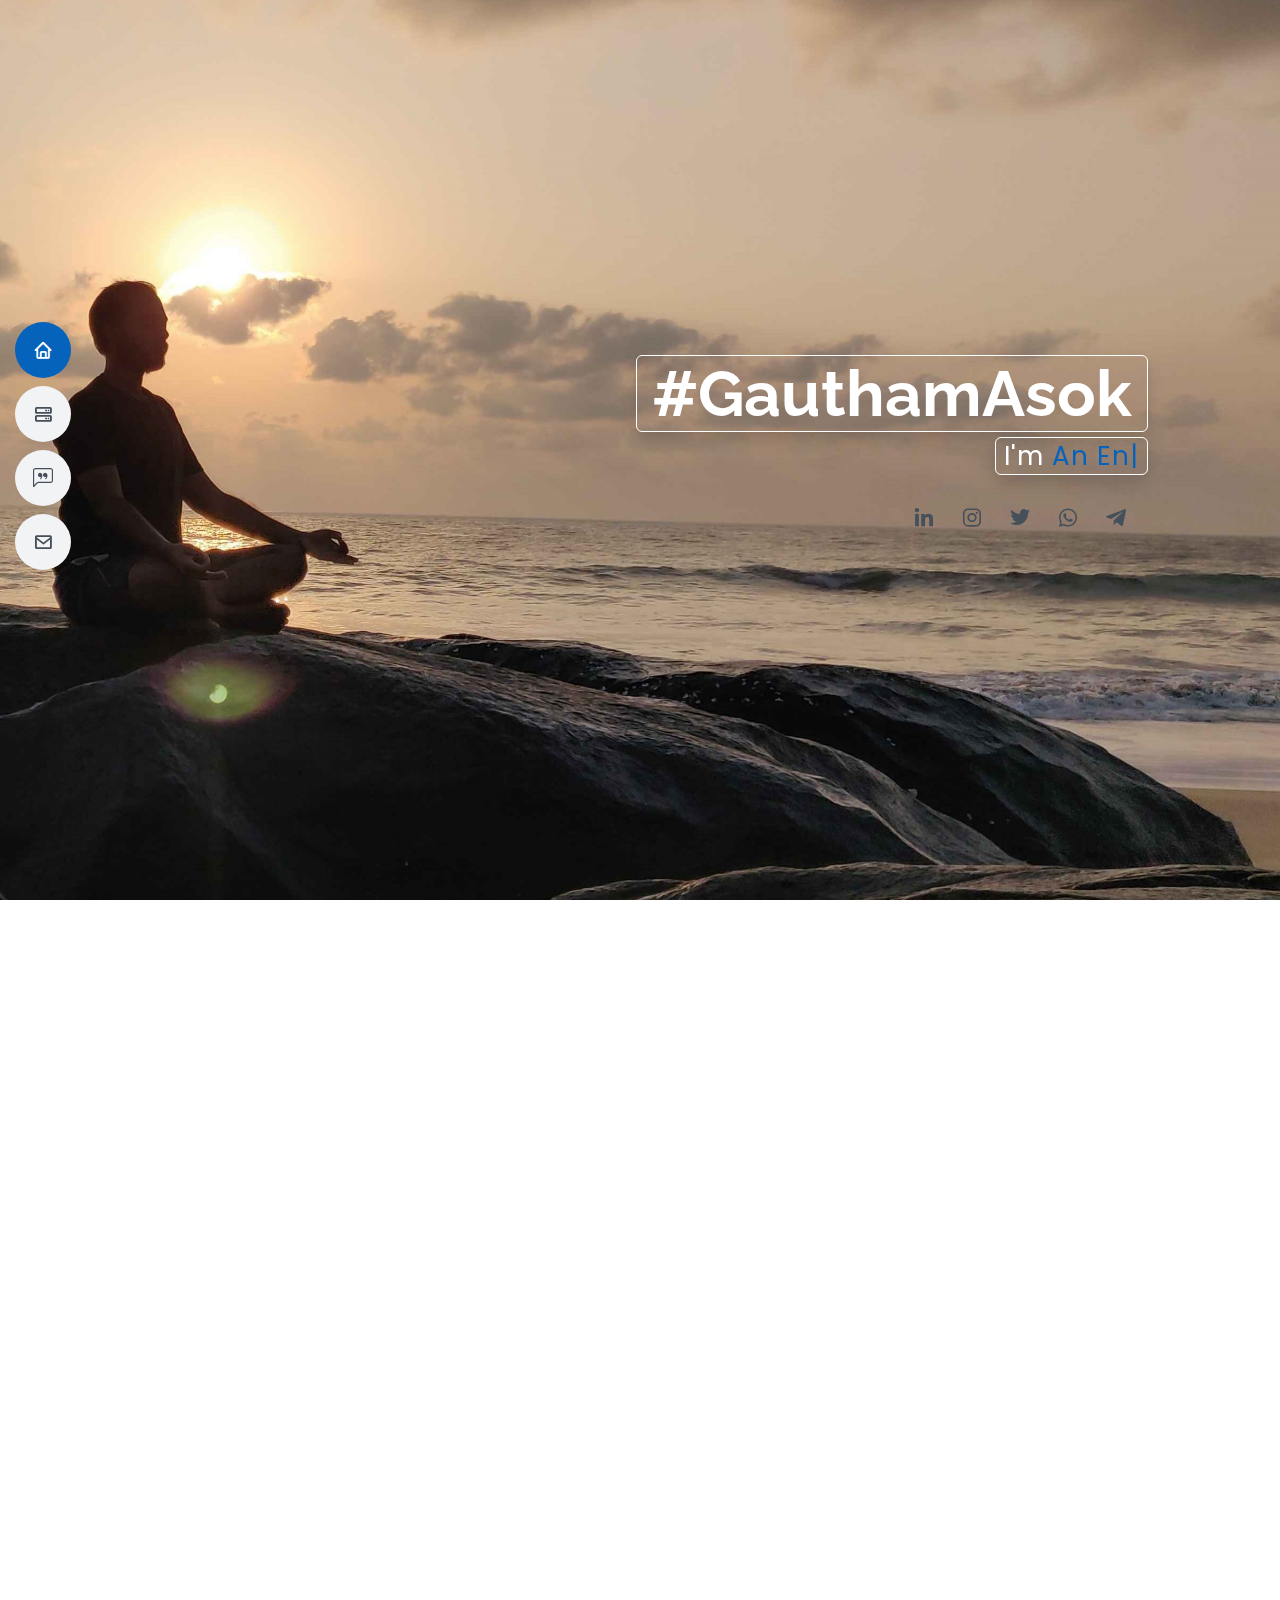
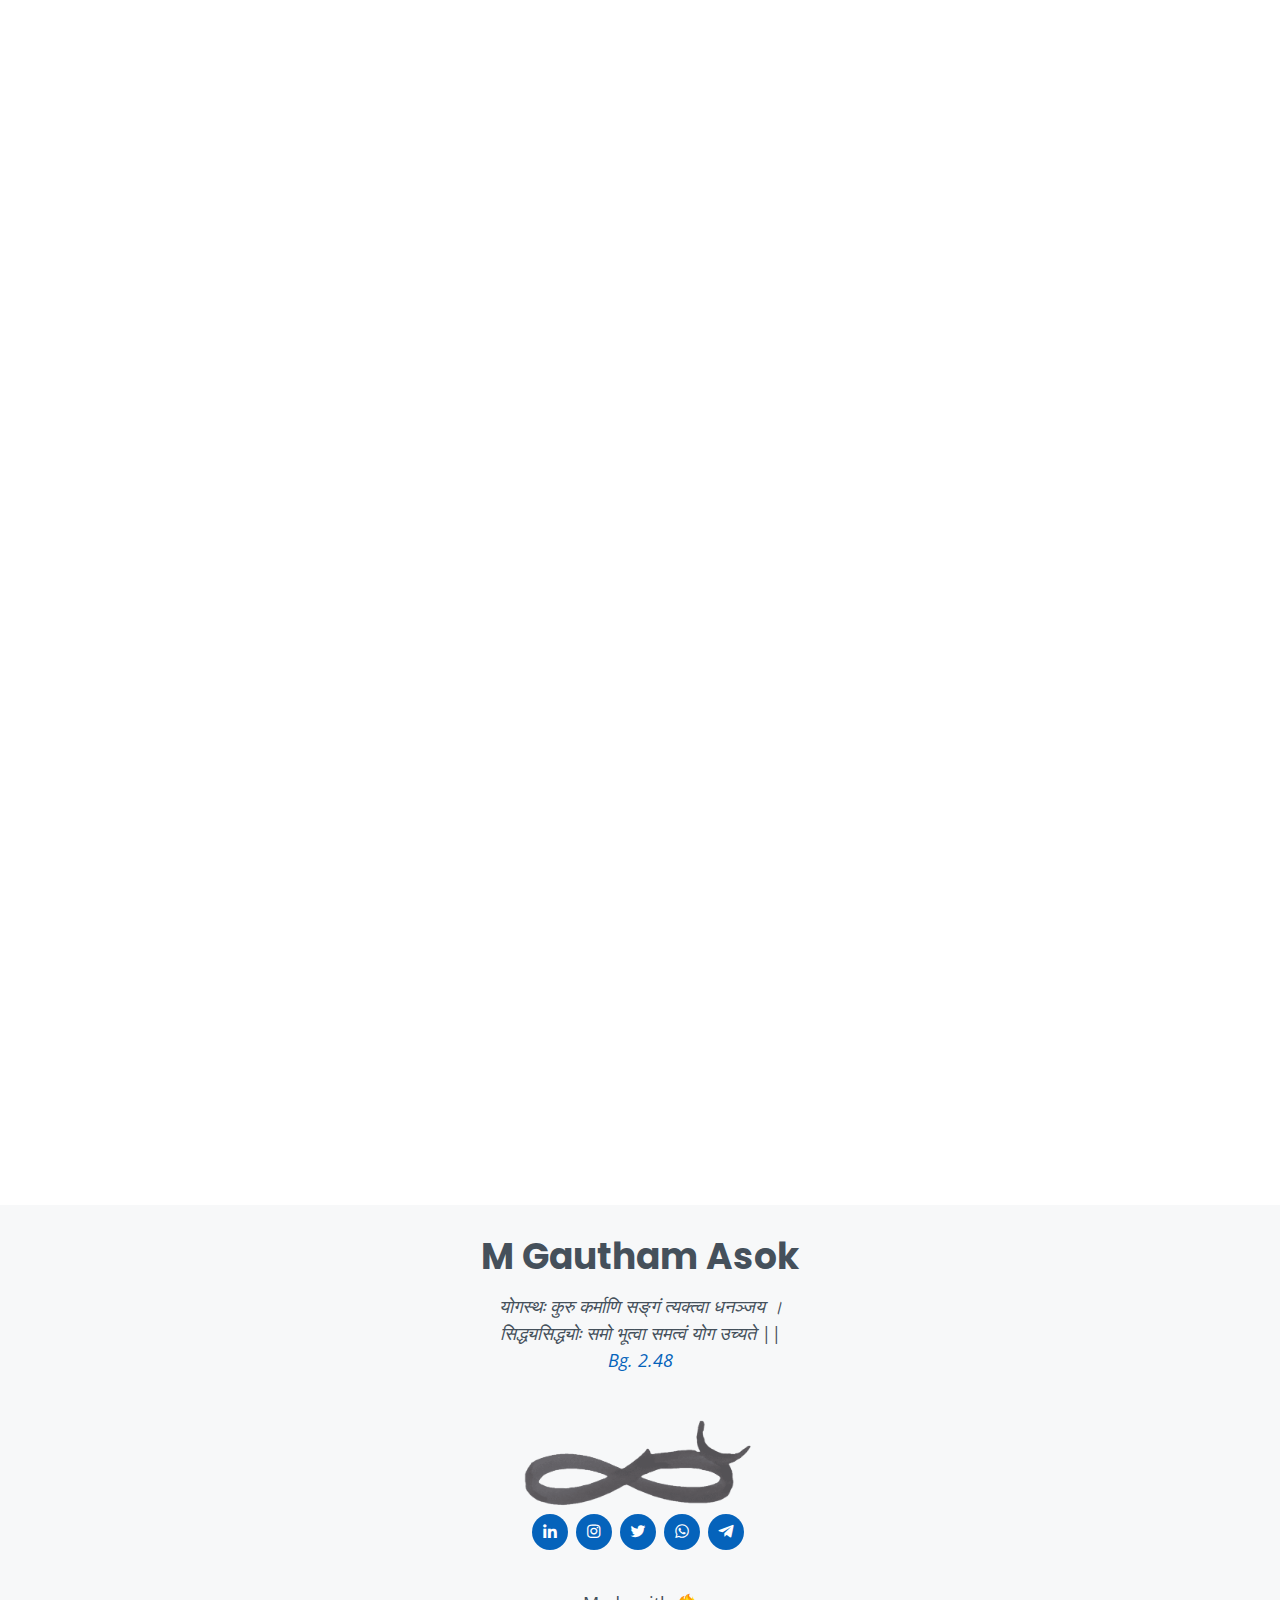
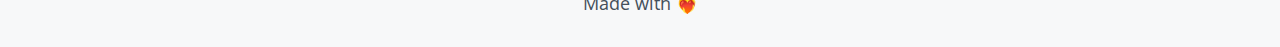
<file: index.html>
<!DOCTYPE html>
<html lang="en">

<head>
  <meta charset="utf-8">
  <meta content="width=device-width, initial-scale=1.0" name="viewport">

  <title>Training, Support & Courses - #GauthamAsok</title>
  <meta content="" name="description">
  <meta content="" name="keywords">

  <!-- Favicons -->
  <link href="assets/img/fav/favicon-16x16.png" rel="icon">
  <link href="assets/img/fav/apple-touch-icon.png" rel="apple-touch-icon">

  <!-- Google Fonts -->
  <link href="https://fonts.googleapis.com/css?family=Open+Sans:300,300i,400,400i,600,600i,700,700i|Raleway:300,300i,400,400i,500,500i,600,600i,700,700i|Poppins:300,300i,400,400i,500,500i,600,600i,700,700i" rel="stylesheet">

  <!-- Vendor CSS Files -->
  <link href="assets/vendor/aos/aos.css" rel="stylesheet">
  <link href="assets/vendor/bootstrap/css/bootstrap.min.css" rel="stylesheet">
  <link href="assets/vendor/bootstrap-icons/bootstrap-icons.css" rel="stylesheet">
  <link href="assets/vendor/boxicons/css/boxicons.min.css" rel="stylesheet">
  <link href="assets/vendor/glightbox/css/glightbox.min.css" rel="stylesheet">
  <link href="assets/vendor/swiper/swiper-bundle.min.css" rel="stylesheet">

  <!-- Template Main CSS File -->
  <link href="assets/css/style.css" rel="stylesheet">

  <!-- =======================================================
  * Template Name: MyResume
  * Updated: Nov 17 2023 with Bootstrap v5.3.2
  * Template URL: https://bootstrapmade.com/free-html-bootstrap-template-my-resume/
  * Author: BootstrapMade.com
  * License: https://bootstrapmade.com/license/
  ======================================================== -->
</head>

<body>

  <!-- ======= Mobile nav toggle button ======= -->
  <!-- <button type="button" class="mobile-nav-toggle d-xl-none"><i class="bi bi-list mobile-nav-toggle"></i></button> -->
  <i class="bi bi-list mobile-nav-toggle d-lg-none"></i>
  <!-- ======= Header ======= -->
  <header id="header" class="d-flex flex-column justify-content-center">

    <nav id="navbar" class="navbar nav-menu">
      <ul>
        <li><a href="#hero" class="nav-link scrollto active"><i class="bx bx-home"></i> <span>Home</span></a></li>
        <!-- <li><a href="#about" class="nav-link scrollto"><i class="bx bx-user"></i> <span>Sneak Peek</span></a></li> -->
        <!-- <li><a href="#resume" class="nav-link scrollto"><i class="bx bx-file-blank"></i> <span>Resume</span></a></li> -->
        <!-- <li><a href="#portfolio" class="nav-link scrollto"><i class="bx bx-book-content"></i> <span>Portfolio</span></a></li> -->
        <li><a href="#services" class="nav-link scrollto"><i class="bx bx-server"></i> <span>Training &amp; Support</span></a></li>
        <li><a href="#feedback" class="nav-link scrollto"><i class="bi bi-chat-left-quote"></i> <span>Feedbacks</span></a></li>
        <li><a href="#footer" class="nav-link scrollto"><i class="bx bx-envelope"></i> <span>Contact</span></a></li>
      </ul>
    </nav><!-- .nav-menu -->

  </header><!-- End Header -->

  <!-- ======= Hero Section ======= -->
  <section id="hero" class="d-flex flex-column justify-content-center">
    <div class="container" data-aos="zoom-in" data-aos-delay="100">
      <h1><span class="shadow rounded border border-white">&nbsp;#GauthamAsok&nbsp;</span></h1>
      <p><span class="shadow text-white rounded border border-white">&nbsp;I'm <span class="typed" data-typed-items="An Entrepreneur, Developer, Designer, Jack Of All Trades"></span>&nbsp;</span></p>
      <div class="social-links">
        <!-- <a href="#" class="twitter"><i class="bx bxl-twitter"></i></a>
        <a href="#" class="facebook"><i class="bx bxl-facebook"></i></a>
        <a href="#" class="instagram"><i class="bx bxl-instagram"></i></a>
        <a href="#" class="google-plus"><i class="bx bxl-skype"></i></a>
        <a href="#" class="linkedin"><i class="bx bxl-linkedin"></i></a> -->
        <a href="https://www.linkedin.com/in/gauthamasok/" target="_blank" class="linkedin"><i class="bx bxl-linkedin"></i></a>
        <a href="https://www.instagram.com/gautham_asok/" target="_blank" class="instagram"><i class="bx bxl-instagram"></i></a>
        <a href="https://x.com/GauthamMindala" target="_blank" class="twitter"><i class="bx bxl-twitter"></i></a>
        <a href="https://wa.me/+919176858303" target="_blank" class="whatsapp"><i class="bx bxl-whatsapp"></i></a>
        <a href="#!" class="telegram"><i class="bx bxl-telegram"></i></a>
      </div>
    </div>
  </section><!-- End Hero -->

  <main id="main">

    <!-- ======= About Section ======= -->
    <!-- <section id="about" class="about">
      <div class="container" data-aos="fade-up">

        <div class="section-title">
          <h2><span style="color: #0563bb;">#</span>&nbsp;Sneak Peek</h2>
          <p>Magnam dolores commodi suscipit. Necessitatibus eius consequatur ex aliquid fuga eum quidem. Sit sint consectetur velit. Quisquam quos quisquam cupiditate. Et nemo qui impedit suscipit alias ea. Quia fugiat sit in iste officiis commodi quidem hic quas.</p>
        </div>

        <div class="row">
          <div class="col-lg-4">
            <img src="assets/img/pro.jpg" class="img-fluid" alt="">
          </div>
          <div class="col-lg-8 pt-4 pt-lg-0 content">
            <h3>UI/UX Designer &amp; Web Developer.</h3>
            <p class="fst-italic">
              Lorem ipsum dolor sit amet, consectetur adipiscing elit, sed do eiusmod tempor incididunt ut labore et dolore
              magna aliqua.
            </p>
            <div class="row">
              <div class="col-lg-6">
                <ul>
                  <li><i class="bi bi-chevron-right"></i> <strong>Birthday:</strong> <span>1 May 1995</span></li>
                  <li><i class="bi bi-chevron-right"></i> <strong>Website:</strong> <span>www.example.com</span></li>
                  <li><i class="bi bi-chevron-right"></i> <strong>Phone:</strong> <span>+123 456 7890</span></li>
                  <li><i class="bi bi-chevron-right"></i> <strong>City:</strong> <span>New York, USA</span></li>
                </ul>
              </div>
              <div class="col-lg-6">
                <ul>
                  <li><i class="bi bi-chevron-right"></i> <strong>Age:</strong> <span>30</span></li>
                  <li><i class="bi bi-chevron-right"></i> <strong>Degree:</strong> <span>Master</span></li>
                  <li><i class="bi bi-chevron-right"></i> <strong>PhEmailone:</strong> <span>email@example.com</span></li>
                  <li><i class="bi bi-chevron-right"></i> <strong>Freelance:</strong> <span>Available</span></li>
                </ul>
              </div>
            </div>
            <p>
              Officiis eligendi itaque labore et dolorum mollitia officiis optio vero. Quisquam sunt adipisci omnis et ut. Nulla accusantium dolor incidunt officia tempore. Et eius omnis.
              Cupiditate ut dicta maxime officiis quidem quia. Sed et consectetur qui quia repellendus itaque neque. Aliquid amet quidem ut quaerat cupiditate. Ab et eum qui repellendus omnis culpa magni laudantium dolores.
            </p>
          </div>
        </div>

      </div>
    </section> -->
    <!-- End About Section -->

    <!-- ======= Facts Section ======= -->
    <!-- <section id="facts" class="facts">
      <div class="container" data-aos="fade-up">

        <div class="section-title">
          <h2><span style="color: #0563bb;">#</span>&nbsp;Facts</h2>
          <p>Magnam dolores commodi suscipit. Necessitatibus eius consequatur ex aliquid fuga eum quidem. Sit sint consectetur velit. Quisquam quos quisquam cupiditate. Et nemo qui impedit suscipit alias ea. Quia fugiat sit in iste officiis commodi quidem hic quas.</p>
        </div>

        <div class="row">

          <div class="col-lg-4 col-md-6">
            <div class="count-box">
              <i class="bi bi-rocket-takeoff-fill"></i>
              <span data-purecounter-start="0" data-purecounter-end="3" data-purecounter-duration="1" class="purecounter"></span>
              <p>Startups Founded</p>
            </div>
          </div>

          <div class="col-lg-4 col-md-6 mt-5 mt-md-0">
            <div class="count-box">
              <i class="bi bi-check2-square"></i>
              <span data-purecounter-start="0" data-purecounter-end="11" data-purecounter-duration="1" class="purecounter"></span>
              <p>10+ Live Projects</p>
            </div>
          </div>

          <div class="col-lg-4 col-md-6 mt-5 mt-lg-0">
            <div class="count-box">
              <i class="bi bi-lightning-charge-fill"></i>
              <span data-purecounter-start="0" data-purecounter-end="24" data-purecounter-duration="1" class="purecounter"></span>
              <p>Arrears Cleared</p>
            </div>
          </div>

          <div class="col-lg-3 col-md-6 mt-5 mt-lg-0">
            <div class="count-box">
              <i class="bi bi-award"></i>
              <span data-purecounter-start="0" data-purecounter-end="25" data-purecounter-duration="1" class="purecounter"></span>
              <p>Awards</p>
            </div>
          </div>

        </div>

      </div>
    </section> -->
    <!-- End Facts Section -->

    <!-- ======= Skills Section ======= -->
    <!-- <section id="skills" class="skills section-bg">
      <div class="container" data-aos="fade-up">

        <div class="section-title">
          <h2>Skills</h2>
          <p>Magnam dolores commodi suscipit. Necessitatibus eius consequatur ex aliquid fuga eum quidem. Sit sint consectetur velit. Quisquam quos quisquam cupiditate. Et nemo qui impedit suscipit alias ea. Quia fugiat sit in iste officiis commodi quidem hic quas.</p>
        </div>

        <div class="row skills-content">

          <div class="col-lg-6">

            <div class="progress">
              <span class="skill">HTML <i class="val">100%</i></span>
              <div class="progress-bar-wrap">
                <div class="progress-bar" role="progressbar" aria-valuenow="100" aria-valuemin="0" aria-valuemax="100"></div>
              </div>
            </div>

            <div class="progress">
              <span class="skill">CSS <i class="val">90%</i></span>
              <div class="progress-bar-wrap">
                <div class="progress-bar" role="progressbar" aria-valuenow="90" aria-valuemin="0" aria-valuemax="100"></div>
              </div>
            </div>

            <div class="progress">
              <span class="skill">JavaScript <i class="val">75%</i></span>
              <div class="progress-bar-wrap">
                <div class="progress-bar" role="progressbar" aria-valuenow="75" aria-valuemin="0" aria-valuemax="100"></div>
              </div>
            </div>

          </div>

          <div class="col-lg-6">

            <div class="progress">
              <span class="skill">PHP <i class="val">80%</i></span>
              <div class="progress-bar-wrap">
                <div class="progress-bar" role="progressbar" aria-valuenow="80" aria-valuemin="0" aria-valuemax="100"></div>
              </div>
            </div>

            <div class="progress">
              <span class="skill">WordPress/CMS <i class="val">90%</i></span>
              <div class="progress-bar-wrap">
                <div class="progress-bar" role="progressbar" aria-valuenow="90" aria-valuemin="0" aria-valuemax="100"></div>
              </div>
            </div>

            <div class="progress">
              <span class="skill">Photoshop <i class="val">55%</i></span>
              <div class="progress-bar-wrap">
                <div class="progress-bar" role="progressbar" aria-valuenow="55" aria-valuemin="0" aria-valuemax="100"></div>
              </div>
            </div>

          </div>

        </div>

      </div>
    </section> -->
    <!-- End Skills Section -->

    <!-- ======= Resume Section ======= -->
    <!-- <section id="resume" class="resume">
      <div class="container" data-aos="fade-up">

        <div class="section-title">
          <h2>Resume</h2>
          <p>Magnam dolores commodi suscipit. Necessitatibus eius consequatur ex aliquid fuga eum quidem. Sit sint consectetur velit. Quisquam quos quisquam cupiditate. Et nemo qui impedit suscipit alias ea. Quia fugiat sit in iste officiis commodi quidem hic quas.</p>
        </div>

        <div class="row">
          <div class="col-lg-6">
            <h3 class="resume-title">Sumary</h3>
            <div class="resume-item pb-0">
              <h4>Brandon Johnson</h4>
              <p><em>Innovative and deadline-driven Graphic Designer with 3+ years of experience designing and developing user-centered digital/print marketing material from initial concept to final, polished deliverable.</em></p>
              <ul>
                <li>Portland par 127,Orlando, FL</li>
                <li>(123) 456-7891</li>
                <li>alice.barkley@example.com</li>
              </ul>
            </div>

            <h3 class="resume-title">Education</h3>
            <div class="resume-item">
              <h4>Master of Fine Arts &amp; Graphic Design</h4>
              <h5>2015 - 2016</h5>
              <p><em>Rochester Institute of Technology, Rochester, NY</em></p>
              <p>Qui deserunt veniam. Et sed aliquam labore tempore sed quisquam iusto autem sit. Ea vero voluptatum qui ut dignissimos deleniti nerada porti sand markend</p>
            </div>
            <div class="resume-item">
              <h4>Bachelor of Fine Arts &amp; Graphic Design</h4>
              <h5>2010 - 2014</h5>
              <p><em>Rochester Institute of Technology, Rochester, NY</em></p>
              <p>Quia nobis sequi est occaecati aut. Repudiandae et iusto quae reiciendis et quis Eius vel ratione eius unde vitae rerum voluptates asperiores voluptatem Earum molestiae consequatur neque etlon sader mart dila</p>
            </div>
          </div>
          <div class="col-lg-6">
            <h3 class="resume-title">Professional Experience</h3>
            <div class="resume-item">
              <h4>Senior graphic design specialist</h4>
              <h5>2019 - Present</h5>
              <p><em>Experion, New York, NY </em></p>
              <ul>
                <li>Lead in the design, development, and implementation of the graphic, layout, and production communication materials</li>
                <li>Delegate tasks to the 7 members of the design team and provide counsel on all aspects of the project. </li>
                <li>Supervise the assessment of all graphic materials in order to ensure quality and accuracy of the design</li>
                <li>Oversee the efficient use of production project budgets ranging from $2,000 - $25,000</li>
              </ul>
            </div>
            <div class="resume-item">
              <h4>Graphic design specialist</h4>
              <h5>2017 - 2018</h5>
              <p><em>Stepping Stone Advertising, New York, NY</em></p>
              <ul>
                <li>Developed numerous marketing programs (logos, brochures,infographics, presentations, and advertisements).</li>
                <li>Managed up to 5 projects or tasks at a given time while under pressure</li>
                <li>Recommended and consulted with clients on the most appropriate graphic design</li>
                <li>Created 4+ design presentations and proposals a month for clients and account managers</li>
              </ul>
            </div>
          </div>
        </div>

      </div>
    </section> -->
    <!-- End Resume Section -->

    <!-- ======= Portfolio Section ======= -->
    <!-- <section id="portfolio" class="portfolio section-bg">
      <div class="container" data-aos="fade-up">

        <div class="section-title">
          <h2>Portfolio</h2>
          <p>Magnam dolores commodi suscipit. Necessitatibus eius consequatur ex aliquid fuga eum quidem. Sit sint consectetur velit. Quisquam quos quisquam cupiditate. Et nemo qui impedit suscipit alias ea. Quia fugiat sit in iste officiis commodi quidem hic quas.</p>
        </div>

        <div class="row">
          <div class="col-lg-12 d-flex justify-content-center" data-aos="fade-up" data-aos-delay="100">
            <ul id="portfolio-flters">
              <li data-filter="*" class="filter-active">All</li>
              <li data-filter=".filter-app">App</li>
              <li data-filter=".filter-card">Card</li>
              <li data-filter=".filter-web">Web</li>
            </ul>
          </div>
        </div>

        <div class="row portfolio-container" data-aos="fade-up" data-aos-delay="200">

          <div class="col-lg-4 col-md-6 portfolio-item filter-app">
            <div class="portfolio-wrap">
              <img src="assets/img/portfolio/portfolio-1.jpg" class="img-fluid" alt="">
              <div class="portfolio-info">
                <h4>App 1</h4>
                <p>App</p>
                <div class="portfolio-links">
                  <a href="assets/img/portfolio/portfolio-1.jpg" data-gallery="portfolioGallery" class="portfolio-lightbox" title="App 1"><i class="bx bx-plus"></i></a>
                  <a href="portfolio-details.html" class="portfolio-details-lightbox" data-glightbox="type: external" title="Portfolio Details"><i class="bx bx-link"></i></a>
                </div>
              </div>
            </div>
          </div>

          <div class="col-lg-4 col-md-6 portfolio-item filter-web">
            <div class="portfolio-wrap">
              <img src="assets/img/portfolio/portfolio-2.jpg" class="img-fluid" alt="">
              <div class="portfolio-info">
                <h4>Web 3</h4>
                <p>Web</p>
                <div class="portfolio-links">
                  <a href="assets/img/portfolio/portfolio-2.jpg" data-gallery="portfolioGallery" class="portfolio-lightbox" title="Web 3"><i class="bx bx-plus"></i></a>
                  <a href="portfolio-details.html" class="portfolio-details-lightbox" data-glightbox="type: external" title="Portfolio Details"><i class="bx bx-link"></i></a>
                </div>
              </div>
            </div>
          </div>

          <div class="col-lg-4 col-md-6 portfolio-item filter-app">
            <div class="portfolio-wrap">
              <img src="assets/img/portfolio/portfolio-3.jpg" class="img-fluid" alt="">
              <div class="portfolio-info">
                <h4>App 2</h4>
                <p>App</p>
                <div class="portfolio-links">
                  <a href="assets/img/portfolio/portfolio-3.jpg" data-gallery="portfolioGallery" class="portfolio-lightbox" title="App 2"><i class="bx bx-plus"></i></a>
                  <a href="portfolio-details.html" class="portfolio-details-lightbox" data-glightbox="type: external" title="Portfolio Details"><i class="bx bx-link"></i></a>
                </div>
              </div>
            </div>
          </div>

          <div class="col-lg-4 col-md-6 portfolio-item filter-card">
            <div class="portfolio-wrap">
              <img src="assets/img/portfolio/portfolio-4.jpg" class="img-fluid" alt="">
              <div class="portfolio-info">
                <h4>Card 2</h4>
                <p>Card</p>
                <div class="portfolio-links">
                  <a href="assets/img/portfolio/portfolio-4.jpg" data-gallery="portfolioGallery" class="portfolio-lightbox" title="Card 2"><i class="bx bx-plus"></i></a>
                  <a href="portfolio-details.html" class="portfolio-details-lightbox" data-glightbox="type: external" title="Portfolio Details"><i class="bx bx-link"></i></a>
                </div>
              </div>
            </div>
          </div>

          <div class="col-lg-4 col-md-6 portfolio-item filter-web">
            <div class="portfolio-wrap">
              <img src="assets/img/portfolio/portfolio-5.jpg" class="img-fluid" alt="">
              <div class="portfolio-info">
                <h4>Web 2</h4>
                <p>Web</p>
                <div class="portfolio-links">
                  <a href="assets/img/portfolio/portfolio-5.jpg" data-gallery="portfolioGallery" class="portfolio-lightbox" title="Web 2"><i class="bx bx-plus"></i></a>
                  <a href="portfolio-details.html" class="portfolio-details-lightbox" data-glightbox="type: external" title="Portfolio Details"><i class="bx bx-link"></i></a>
                </div>
              </div>
            </div>
          </div>

          <div class="col-lg-4 col-md-6 portfolio-item filter-app">
            <div class="portfolio-wrap">
              <img src="assets/img/portfolio/portfolio-6.jpg" class="img-fluid" alt="">
              <div class="portfolio-info">
                <h4>App 3</h4>
                <p>App</p>
                <div class="portfolio-links">
                  <a href="assets/img/portfolio/portfolio-6.jpg" data-gallery="portfolioGallery" class="portfolio-lightbox" title="App 3"><i class="bx bx-plus"></i></a>
                  <a href="portfolio-details.html" class="portfolio-details-lightbox" data-glightbox="type: external" title="Portfolio Details"><i class="bx bx-link"></i></a>
                </div>
              </div>
            </div>
          </div>

          <div class="col-lg-4 col-md-6 portfolio-item filter-card">
            <div class="portfolio-wrap">
              <img src="assets/img/portfolio/portfolio-7.jpg" class="img-fluid" alt="">
              <div class="portfolio-info">
                <h4>Card 1</h4>
                <p>Card</p>
                <div class="portfolio-links">
                  <a href="assets/img/portfolio/portfolio-7.jpg" data-gallery="portfolioGallery" class="portfolio-lightbox" title="Card 1"><i class="bx bx-plus"></i></a>
                  <a href="portfolio-details.html" class="portfolio-details-lightbox" data-glightbox="type: external" title="Portfolio Details"><i class="bx bx-link"></i></a>
                </div>
              </div>
            </div>
          </div>

          <div class="col-lg-4 col-md-6 portfolio-item filter-card">
            <div class="portfolio-wrap">
              <img src="assets/img/portfolio/portfolio-8.jpg" class="img-fluid" alt="">
              <div class="portfolio-info">
                <h4>Card 3</h4>
                <p>Card</p>
                <div class="portfolio-links">
                  <a href="assets/img/portfolio/portfolio-8.jpg" data-gallery="portfolioGallery" class="portfolio-lightbox" title="Card 3"><i class="bx bx-plus"></i></a>
                  <a href="portfolio-details.html" class="portfolio-details-lightbox" data-glightbox="type: external" title="Portfolio Details"><i class="bx bx-link"></i></a>
                </div>
              </div>
            </div>
          </div>

          <div class="col-lg-4 col-md-6 portfolio-item filter-web">
            <div class="portfolio-wrap">
              <img src="assets/img/portfolio/portfolio-9.jpg" class="img-fluid" alt="">
              <div class="portfolio-info">
                <h4>Web 3</h4>
                <p>Web</p>
                <div class="portfolio-links">
                  <a href="assets/img/portfolio/portfolio-9.jpg" data-gallery="portfolioGallery" class="portfolio-lightbox" title="Web 3"><i class="bx bx-plus"></i></a>
                  <a href="portfolio-details.html" class="portfolio-details-lightbox" data-glightbox="type: external" title="Portfolio Details"><i class="bx bx-link"></i></a>
                </div>
              </div>
            </div>
          </div>

        </div>

      </div>
    </section> -->
    <!-- End Portfolio Section -->

    <!-- ======= Services Section ======= -->
    <section id="services" class="services">
      <div class="container" data-aos="fade-up">

        <div class="section-title">
          <h2><span style="color: #0563bb;">#</span>&nbsp;Training &amp; Support</h2>
          <p>We offer comprehensive training and dedicated live support for IT professionals. With a focus on empowering individuals, we provide hands-on guidance and expertise across diverse IT domains. From skill enhancement to troubleshooting, we're here to equip you with the knowledge and real-time assistance essential for your success in the dynamic world of technology.</p>
        </div>

        <div class="row">

          <div class="col-lg-4 col-md-6 d-flex align-items-stretch" data-aos="zoom-in" data-aos-delay="100">
            <div class="icon-box iconbox-blue">
              <div class="icon">
                <!-- <svg width="100" height="100" viewBox="0 0 600 600" xmlns="http://www.w3.org/2000/svg">
                  <path stroke="none" stroke-width="0" fill="#f5f5f5" d="M300,521.0016835830174C376.1290562159157,517.8887921683347,466.0731472004068,529.7835943286574,510.70327084640275,468.03025145048787C554.3714126377745,407.6079735673963,508.03601936045806,328.9844924480964,491.2728898941984,256.3432110539036C474.5976632858925,184.082847569629,479.9380746630129,96.60480741107993,416.23090153303,58.64404602377083C348.86323505073057,18.502131276798302,261.93793281208167,40.57373210992963,193.5410806939664,78.93577620505333C130.42746243093433,114.334589627462,98.30271207620316,179.96522072025542,76.75703585869454,249.04625023123273C51.97151888228291,328.5100500222984,13.704378332031375,421.85034740162234,66.52175969318436,486.19268352777647C119.04800174914682,550.1803526380478,217.28368757567262,524.383925680826,300,521.0016835830174"></path>
                </svg> -->
                <img src="assets/img/icons/256/png/001-app-development.png" style="width: auto; height: 100px;" alt="">
                <!-- <i class="bx bxl-dribbble"></i> -->
              </div>
              <h4 class="mt-5"><a href="#!">Full Stack Development</a></h4>
              <p>HTML, CSS, JavaScript, Bootstrap, NodeJS &amp; ReactJS (from Feb’24), JQuery, etc.</p>
            </div>
          </div>

          <div class="col-lg-4 col-md-6 d-flex align-items-stretch mt-4 mt-md-0" data-aos="zoom-in" data-aos-delay="200">
            <div class="icon-box iconbox-orange">
              <div class="icon">
                <img src="assets/img/icons/256/png/004-server.png" style="width: auto; height: 100px;" alt="">
              </div>
              <h4 class="mt-5"><a href="#!">Database</a></h4>
              <p>MySQL, PostgreSQL, SQL, MariaDB, etc.</p>
            </div>
          </div>

          <div class="col-lg-4 col-md-6 d-flex align-items-stretch mt-4 mt-lg-0" data-aos="zoom-in" data-aos-delay="300">
            <div class="icon-box iconbox-pink">
              <div class="icon">
                <img src="assets/img/icons/256/png/009-server-1.png" style="width: auto; height: 100px;" alt="">
              </div>
              <h4 class="mt-5"><a href="#!">Cloud</a></h4>
              <p>Google Firebase, Firestore, Realtime Database, Cloud Storage, Authentication, etc.</p>
            </div>
          </div>

          <div class="col-lg-4 col-md-6 d-flex align-items-stretch mt-4" data-aos="zoom-in" data-aos-delay="100">
            <div class="icon-box iconbox-yellow">
              <div class="icon">
                <img src="assets/img/icons/256/png/027-code.png" style="width: auto; height: 100px;" alt="">
              </div>
              <h4 class="mt-5"><a href="#!">Languages</a></h4>
              <p>Python basics, PHP basics, Java basics, C++ basics, etc.</p>
            </div>
          </div>

          <div class="col-lg-4 col-md-6 d-flex align-items-stretch mt-4" data-aos="zoom-in" data-aos-delay="200">
            <div class="icon-box iconbox-red">
              <div class="icon">
                <img src="assets/img/icons/256/png/018-iphone.png" style="width: auto; height: 100px;" alt="">
              </div>
              <h4 class="mt-5"><a href="#!">Mobile App Development</a></h4>
              <p>Flutter</p>
            </div>
          </div>

          <div class="col-lg-4 col-md-6 d-flex align-items-stretch mt-4" data-aos="zoom-in" data-aos-delay="300">
            <div class="icon-box iconbox-teal">
              <div class="icon">
                <img src="assets/img/icons/256/png/025-github-1.png" style="width: auto; height: 100px;" alt="">
              </div>
              <h4 class="mt-5"><a href="#!">CI/CD Tools</a></h4>
              <p>Git Command Line, GitHub, Sublime Merge.</p>
            </div>
          </div>

          <div class="col-lg-4 col-md-6 mt-4" data-aos="zoom-in" data-aos-delay="300">
            <div class="icon-box iconbox-teal">
              <div class="icon">
                <img src="assets/img/icons/256/png/011-graphic-designer.png" style="width: auto; height: 100px;" alt="">
              </div>
              <h4 class="mt-5"><a href="#!">Design</a></h4>
              <p>Figma, Canva</p>
            </div>
          </div>

        </div>

      </div>
    </section><!-- End Services Section -->

    <!-- ======= Testimonials Section ======= -->
    <section id="feedback" class="testimonials section-bg">
      <div class="container" data-aos="fade-up">

        <div class="section-title">
          <h2><span style="color: #0563bb;">#</span>&nbsp;Feedbacks</h2>
        </div>

        <div class="testimonials-slider swiper" data-aos="fade-up" data-aos-delay="100">
          <div class="swiper-wrapper">

            <div class="swiper-slide">
              <div class="testimonial-item">
                <!-- <img src="assets/img/testimonials/testimonials-1.jpg" class="testimonial-img" alt=""> -->
                <h3>Manikandan A</h3>
                <h4>Senior Software Engineer</h4>
                <p>
                  <i class="bx bxs-quote-alt-left quote-icon-left"></i>
                  Proin iaculis purus consequat sem cure digni ssim donec porttitora entum suscipit rhoncus. Accusantium quam, ultricies eget id, aliquam eget nibh et. Maecen aliquam, risus at semper.
                  <i class="bx bxs-quote-alt-right quote-icon-right"></i>
                </p>
              </div>
            </div><!-- End testimonial item -->

            <div class="swiper-slide">
              <div class="testimonial-item">
                <!-- <img src="assets/img/testimonials/testimonials-2.jpg" class="testimonial-img" alt=""> -->
                <h3>Praveen Kumar R</h3>
                <h4>Designer</h4>
                <p>
                  <i class="bx bxs-quote-alt-left quote-icon-left"></i>
                  Export tempor illum tamen malis malis eram quae irure esse labore quem cillum quid cillum eram malis quorum velit fore eram velit sunt aliqua noster fugiat irure amet legam anim culpa.
                  <i class="bx bxs-quote-alt-right quote-icon-right"></i>
                </p>
              </div>
            </div><!-- End testimonial item -->

            <div class="swiper-slide">
              <div class="testimonial-item">
                <!-- <img src="assets/img/testimonials/testimonials-3.jpg" class="testimonial-img" alt=""> -->
                <h3>Vikram A</h3>
                <h4>Store Owner</h4>
                <p>
                  <i class="bx bxs-quote-alt-left quote-icon-left"></i>
                  Enim nisi quem export duis labore cillum quae magna enim sint quorum nulla quem veniam duis minim tempor labore quem eram duis noster aute amet eram fore quis sint minim.
                  <i class="bx bxs-quote-alt-right quote-icon-right"></i>
                </p>
              </div>
            </div><!-- End testimonial item -->

            <div class="swiper-slide">
              <div class="testimonial-item">
                <!-- <img src="assets/img/testimonials/testimonials-4.jpg" class="testimonial-img" alt=""> -->
                <h3>Utthej B</h3>
                <h4>Freelancer</h4>
                <p>
                  <i class="bx bxs-quote-alt-left quote-icon-left"></i>
                  Fugiat enim eram quae cillum dolore dolor amet nulla culpa multos export minim fugiat minim velit minim dolor enim duis veniam ipsum anim magna sunt elit fore quem dolore labore illum veniam.
                  <i class="bx bxs-quote-alt-right quote-icon-right"></i>
                </p>
              </div>
            </div><!-- End testimonial item -->

          </div>
          <div class="swiper-pagination"></div>
        </div>

      </div>
    </section><!-- End Testimonials Section -->

    <!-- ======= Contact Section ======= -->
    <!-- <section id="contact" class="contact">
      <div class="container" data-aos="fade-up">

        <div class="section-title">
          <h2>Contact</h2>
        </div>

        <div class="row mt-1">

          <div class="col-lg-4">
            <div class="info">
              <div class="address">
                <i class="bi bi-geo-alt"></i>
                <h4>Location:</h4>
                <p>A108 Adam Street, New York, NY 535022</p>
              </div>

              <div class="email">
                <i class="bi bi-envelope"></i>
                <h4>Email:</h4>
                <p>info@example.com</p>
              </div>

              <div class="phone">
                <i class="bi bi-phone"></i>
                <h4>Call:</h4>
                <p>+1 5589 55488 55s</p>
              </div>

            </div>

          </div>

          <div class="col-lg-8 mt-5 mt-lg-0">

            <form action="forms/contact.php" method="post" role="form" class="php-email-form">
              <div class="row">
                <div class="col-md-6 form-group">
                  <input type="text" name="name" class="form-control" id="name" placeholder="Your Name" required>
                </div>
                <div class="col-md-6 form-group mt-3 mt-md-0">
                  <input type="email" class="form-control" name="email" id="email" placeholder="Your Email" required>
                </div>
              </div>
              <div class="form-group mt-3">
                <input type="text" class="form-control" name="subject" id="subject" placeholder="Subject" required>
              </div>
              <div class="form-group mt-3">
                <textarea class="form-control" name="message" rows="5" placeholder="Message" required></textarea>
              </div>
              <div class="my-3">
                <div class="loading">Loading</div>
                <div class="error-message"></div>
                <div class="sent-message">Your message has been sent. Thank you!</div>
              </div>
              <div class="text-center"><button type="submit">Send Message</button></div>
            </form>

          </div>

        </div>

      </div>
    </section> -->
    <!-- End Contact Section -->

  </main><!-- End #main -->

  <!-- ======= Footer ======= -->
  <footer id="footer">
    <div class="container">
      <h3>M Gautham Asok</h3>
      <p>योगस्थः कुरु कर्माणि सङ्गं त्यक्त्वा धनञ्जय ।<br/>सिद्ध्यसिद्ध्योः समो भूत्वा समत्वं योग उच्यते ||<br/><a href="https://vedabase.io/en/library/bg/2/48/" target="_blank">Bg. 2.48</a></p>
      <div>
        <img src="assets/img/infg.png" style="width: auto; height: 100px;">
      </div>
      <div class="social-links">
        <a href="https://www.linkedin.com/in/gauthamasok/" target="_blank" class="linkedin"><i class="bx bxl-linkedin"></i></a>
        <a href="https://www.instagram.com/gautham_asok/" target="_blank" class="instagram"><i class="bx bxl-instagram"></i></a>
        <a href="https://x.com/GauthamMindala" target="_blank" class="twitter"><i class="bx bxl-twitter"></i></a>
        <a href="https://wa.me/+919176858303" target="_blank" class="whatsapp"><i class="bx bxl-whatsapp"></i></a>
        <a href="#!" class="telegram"><i class="bx bxl-telegram"></i></a>
        <!-- <a href="#" class="facebook"><i class="bx bxl-facebook"></i></a>
        <a href="#" class="google-plus"><i class="bx bxl-skype"></i></a> -->
      </div>
      <!-- <div class="copyright">
        &copy; Copyright <strong><span>MyResume</span></strong>. All Rights Reserved
      </div> -->
      <div class="credits">
        <!-- All the links in the footer should remain intact. -->
        <!-- You can delete the links only if you purchased the pro version. -->
        <!-- Licensing information: [license-url] -->
        <!-- Purchase the pro version with working PHP/AJAX contact form: https://bootstrapmade.com/free-html-bootstrap-template-my-resume/ -->
        <!-- Designed by <a href="https://bootstrapmade.com/">BootstrapMade</a> -->
        Made with &#x2764;&#xFE0F;&#x200D;&#x1F525;</a>
      </div>
    </div>
  </footer><!-- End Footer -->

  <div id="preloader"></div>
  <a href="#" class="back-to-top d-flex align-items-center justify-content-center"><i class="bi bi-arrow-up-short"></i></a>

  <!-- Vendor JS Files -->
  <script src="assets/vendor/purecounter/purecounter_vanilla.js"></script>
  <script src="assets/vendor/aos/aos.js"></script>
  <script src="assets/vendor/bootstrap/js/bootstrap.bundle.min.js"></script>
  <script src="assets/vendor/glightbox/js/glightbox.min.js"></script>
  <script src="assets/vendor/isotope-layout/isotope.pkgd.min.js"></script>
  <script src="assets/vendor/swiper/swiper-bundle.min.js"></script>
  <script src="assets/vendor/typed.js/typed.umd.js"></script>
  <script src="assets/vendor/waypoints/noframework.waypoints.js"></script>
  <script src="assets/vendor/php-email-form/validate.js"></script>

  <!-- Template Main JS File -->
  <script src="assets/js/main.js"></script>

</body>

</html>
</file>
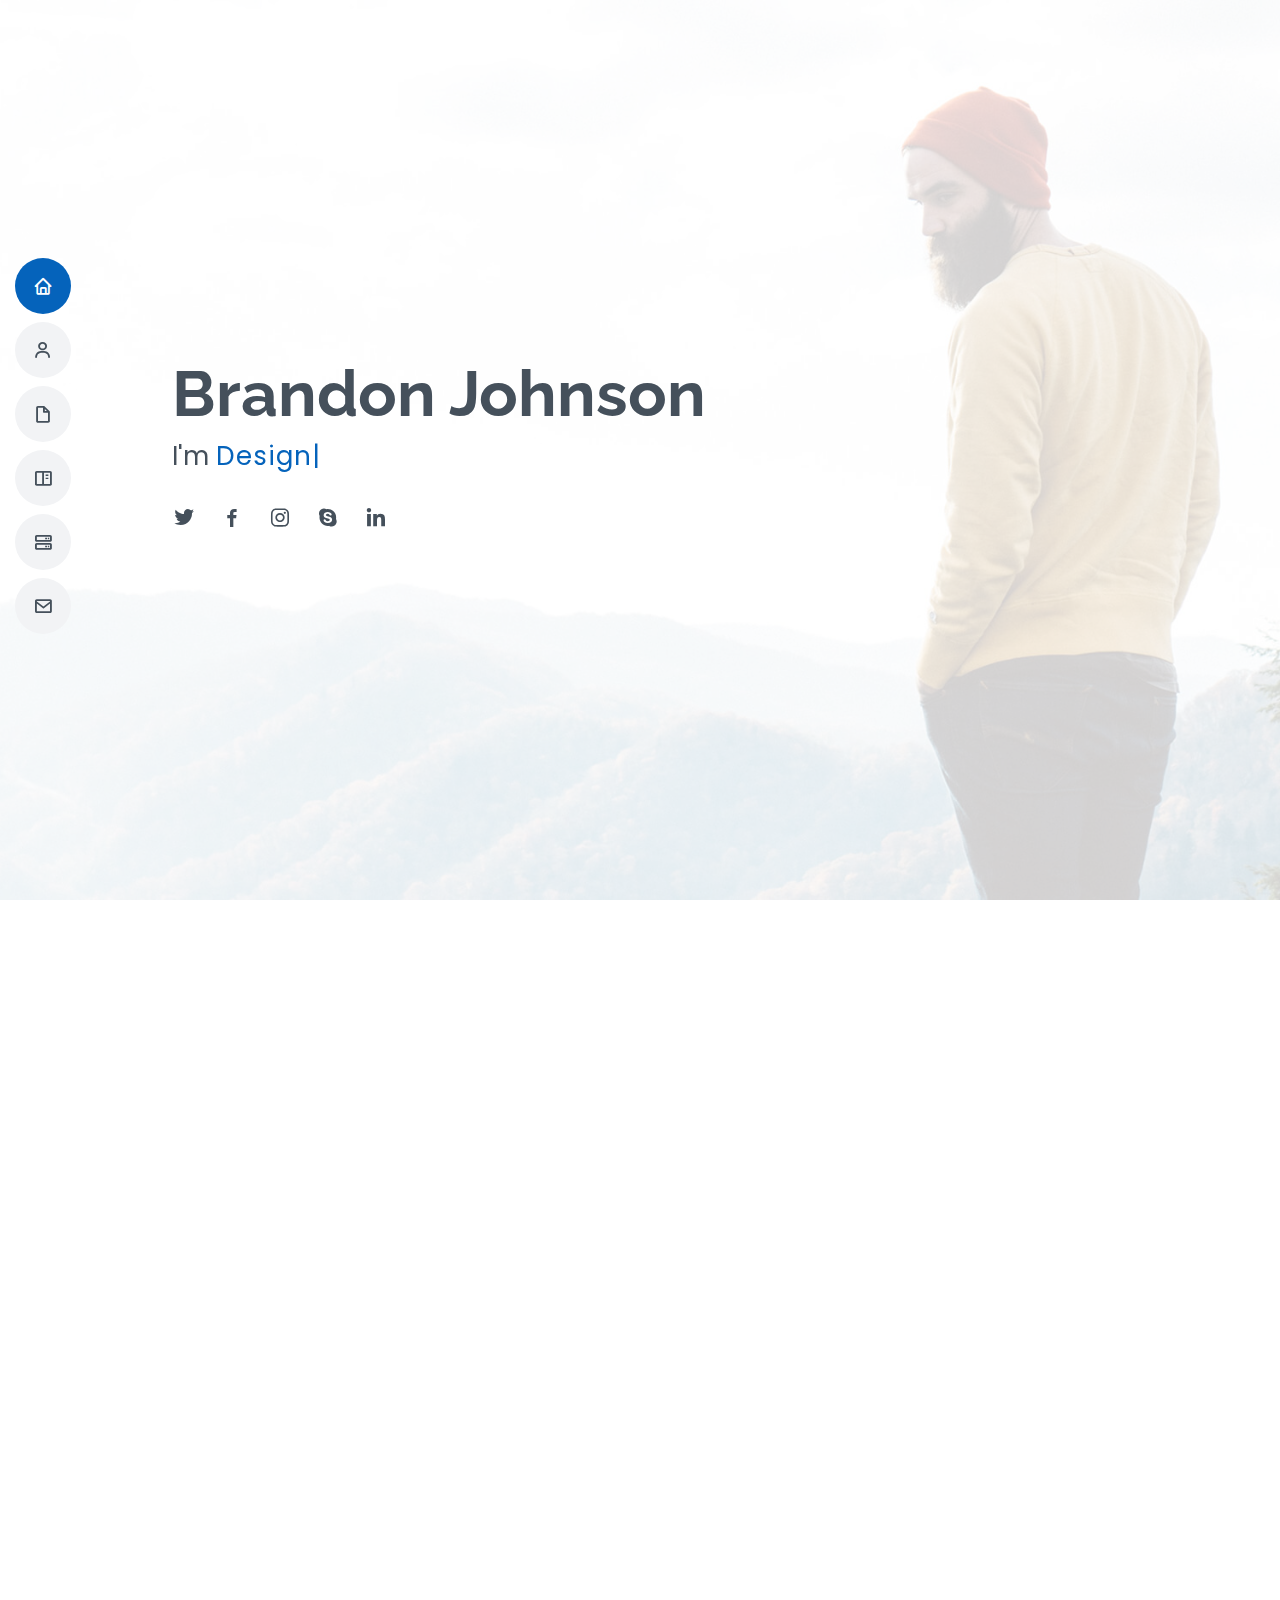
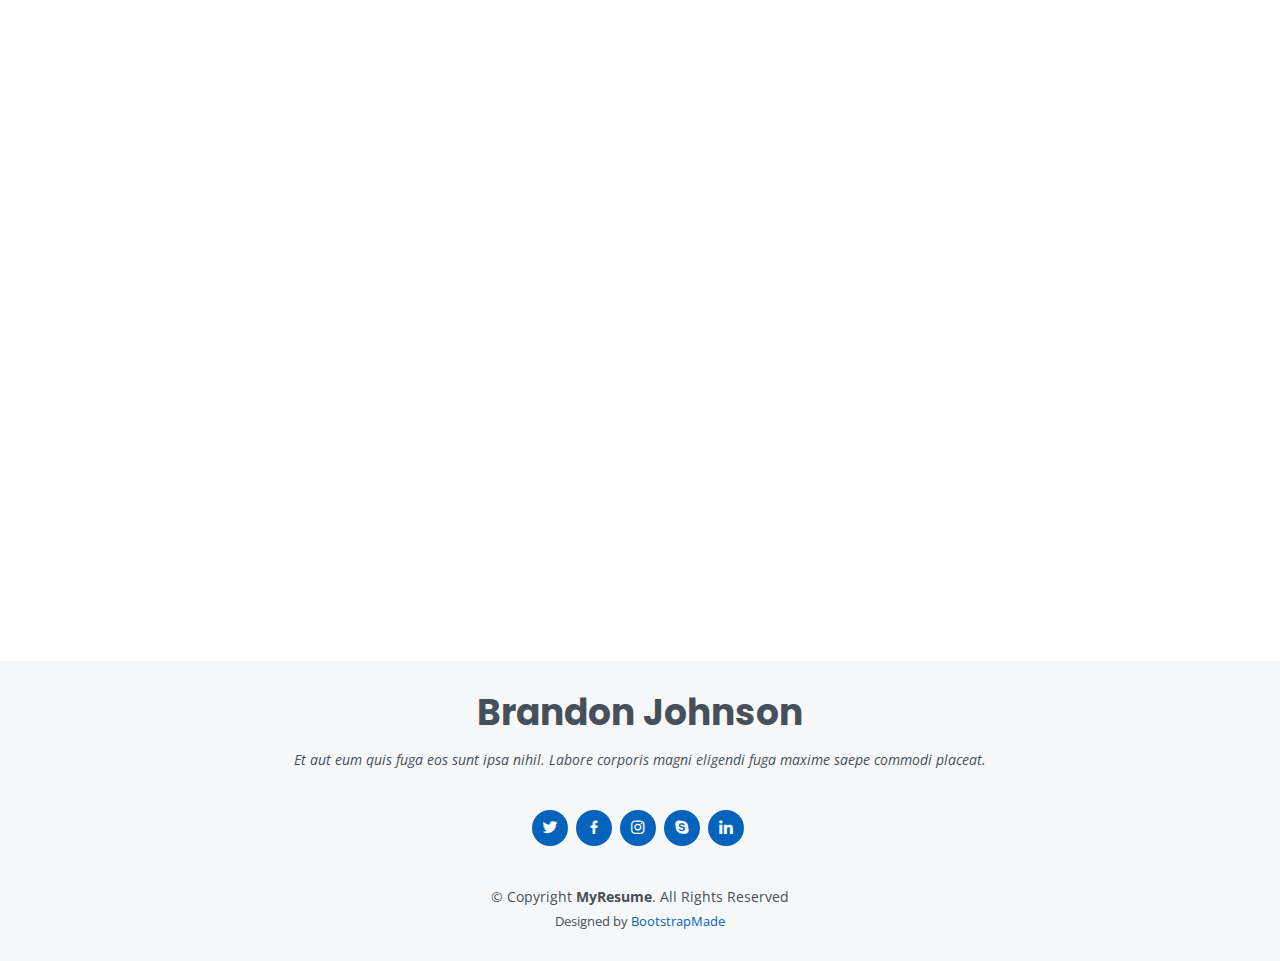
<file: assets/tplt/MyResume/index.html>
<!DOCTYPE html>
<html lang="en">

<head>
  <meta charset="utf-8">
  <meta content="width=device-width, initial-scale=1.0" name="viewport">

  <title>MyResume Bootstrap Template - Index</title>
  <meta content="" name="description">
  <meta content="" name="keywords">

  <!-- Favicons -->
  <link href="assets/img/favicon.png" rel="icon">
  <link href="assets/img/apple-touch-icon.png" rel="apple-touch-icon">

  <!-- Google Fonts -->
  <link href="https://fonts.googleapis.com/css?family=Open+Sans:300,300i,400,400i,600,600i,700,700i|Raleway:300,300i,400,400i,500,500i,600,600i,700,700i|Poppins:300,300i,400,400i,500,500i,600,600i,700,700i" rel="stylesheet">

  <!-- Vendor CSS Files -->
  <link href="assets/vendor/aos/aos.css" rel="stylesheet">
  <link href="assets/vendor/bootstrap/css/bootstrap.min.css" rel="stylesheet">
  <link href="assets/vendor/bootstrap-icons/bootstrap-icons.css" rel="stylesheet">
  <link href="assets/vendor/boxicons/css/boxicons.min.css" rel="stylesheet">
  <link href="assets/vendor/glightbox/css/glightbox.min.css" rel="stylesheet">
  <link href="assets/vendor/swiper/swiper-bundle.min.css" rel="stylesheet">

  <!-- Template Main CSS File -->
  <link href="assets/css/style.css" rel="stylesheet">

  <!-- =======================================================
  * Template Name: MyResume
  * Updated: Nov 17 2023 with Bootstrap v5.3.2
  * Template URL: https://bootstrapmade.com/free-html-bootstrap-template-my-resume/
  * Author: BootstrapMade.com
  * License: https://bootstrapmade.com/license/
  ======================================================== -->
</head>

<body>

  <!-- ======= Mobile nav toggle button ======= -->
  <!-- <button type="button" class="mobile-nav-toggle d-xl-none"><i class="bi bi-list mobile-nav-toggle"></i></button> -->
  <i class="bi bi-list mobile-nav-toggle d-lg-none"></i>
  <!-- ======= Header ======= -->
  <header id="header" class="d-flex flex-column justify-content-center">

    <nav id="navbar" class="navbar nav-menu">
      <ul>
        <li><a href="#hero" class="nav-link scrollto active"><i class="bx bx-home"></i> <span>Home</span></a></li>
        <li><a href="#about" class="nav-link scrollto"><i class="bx bx-user"></i> <span>About</span></a></li>
        <li><a href="#resume" class="nav-link scrollto"><i class="bx bx-file-blank"></i> <span>Resume</span></a></li>
        <li><a href="#portfolio" class="nav-link scrollto"><i class="bx bx-book-content"></i> <span>Portfolio</span></a></li>
        <li><a href="#services" class="nav-link scrollto"><i class="bx bx-server"></i> <span>Services</span></a></li>
        <li><a href="#contact" class="nav-link scrollto"><i class="bx bx-envelope"></i> <span>Contact</span></a></li>
      </ul>
    </nav><!-- .nav-menu -->

  </header><!-- End Header -->

  <!-- ======= Hero Section ======= -->
  <section id="hero" class="d-flex flex-column justify-content-center">
    <div class="container" data-aos="zoom-in" data-aos-delay="100">
      <h1>Brandon Johnson</h1>
      <p>I'm <span class="typed" data-typed-items="Designer, Developer, Freelancer, Photographer"></span></p>
      <div class="social-links">
        <a href="#" class="twitter"><i class="bx bxl-twitter"></i></a>
        <a href="#" class="facebook"><i class="bx bxl-facebook"></i></a>
        <a href="#" class="instagram"><i class="bx bxl-instagram"></i></a>
        <a href="#" class="google-plus"><i class="bx bxl-skype"></i></a>
        <a href="#" class="linkedin"><i class="bx bxl-linkedin"></i></a>
      </div>
    </div>
  </section><!-- End Hero -->

  <main id="main">

    <!-- ======= About Section ======= -->
    <section id="about" class="about">
      <div class="container" data-aos="fade-up">

        <div class="section-title">
          <h2>About</h2>
          <p>Magnam dolores commodi suscipit. Necessitatibus eius consequatur ex aliquid fuga eum quidem. Sit sint consectetur velit. Quisquam quos quisquam cupiditate. Et nemo qui impedit suscipit alias ea. Quia fugiat sit in iste officiis commodi quidem hic quas.</p>
        </div>

        <div class="row">
          <div class="col-lg-4">
            <img src="assets/img/profile-img.jpg" class="img-fluid" alt="">
          </div>
          <div class="col-lg-8 pt-4 pt-lg-0 content">
            <h3>UI/UX Designer &amp; Web Developer.</h3>
            <p class="fst-italic">
              Lorem ipsum dolor sit amet, consectetur adipiscing elit, sed do eiusmod tempor incididunt ut labore et dolore
              magna aliqua.
            </p>
            <div class="row">
              <div class="col-lg-6">
                <ul>
                  <li><i class="bi bi-chevron-right"></i> <strong>Birthday:</strong> <span>1 May 1995</span></li>
                  <li><i class="bi bi-chevron-right"></i> <strong>Website:</strong> <span>www.example.com</span></li>
                  <li><i class="bi bi-chevron-right"></i> <strong>Phone:</strong> <span>+123 456 7890</span></li>
                  <li><i class="bi bi-chevron-right"></i> <strong>City:</strong> <span>New York, USA</span></li>
                </ul>
              </div>
              <div class="col-lg-6">
                <ul>
                  <li><i class="bi bi-chevron-right"></i> <strong>Age:</strong> <span>30</span></li>
                  <li><i class="bi bi-chevron-right"></i> <strong>Degree:</strong> <span>Master</span></li>
                  <li><i class="bi bi-chevron-right"></i> <strong>PhEmailone:</strong> <span>email@example.com</span></li>
                  <li><i class="bi bi-chevron-right"></i> <strong>Freelance:</strong> <span>Available</span></li>
                </ul>
              </div>
            </div>
            <p>
              Officiis eligendi itaque labore et dolorum mollitia officiis optio vero. Quisquam sunt adipisci omnis et ut. Nulla accusantium dolor incidunt officia tempore. Et eius omnis.
              Cupiditate ut dicta maxime officiis quidem quia. Sed et consectetur qui quia repellendus itaque neque. Aliquid amet quidem ut quaerat cupiditate. Ab et eum qui repellendus omnis culpa magni laudantium dolores.
            </p>
          </div>
        </div>

      </div>
    </section><!-- End About Section -->

    <!-- ======= Facts Section ======= -->
    <section id="facts" class="facts">
      <div class="container" data-aos="fade-up">

        <div class="section-title">
          <h2>Facts</h2>
          <p>Magnam dolores commodi suscipit. Necessitatibus eius consequatur ex aliquid fuga eum quidem. Sit sint consectetur velit. Quisquam quos quisquam cupiditate. Et nemo qui impedit suscipit alias ea. Quia fugiat sit in iste officiis commodi quidem hic quas.</p>
        </div>

        <div class="row">

          <div class="col-lg-3 col-md-6">
            <div class="count-box">
              <i class="bi bi-emoji-smile"></i>
              <span data-purecounter-start="0" data-purecounter-end="232" data-purecounter-duration="1" class="purecounter"></span>
              <p>Happy Clients</p>
            </div>
          </div>

          <div class="col-lg-3 col-md-6 mt-5 mt-md-0">
            <div class="count-box">
              <i class="bi bi-journal-richtext"></i>
              <span data-purecounter-start="0" data-purecounter-end="521" data-purecounter-duration="1" class="purecounter"></span>
              <p>Projects</p>
            </div>
          </div>

          <div class="col-lg-3 col-md-6 mt-5 mt-lg-0">
            <div class="count-box">
              <i class="bi bi-headset"></i>
              <span data-purecounter-start="0" data-purecounter-end="1463" data-purecounter-duration="1" class="purecounter"></span>
              <p>Hours Of Support</p>
            </div>
          </div>

          <div class="col-lg-3 col-md-6 mt-5 mt-lg-0">
            <div class="count-box">
              <i class="bi bi-award"></i>
              <span data-purecounter-start="0" data-purecounter-end="25" data-purecounter-duration="1" class="purecounter"></span>
              <p>Awards</p>
            </div>
          </div>

        </div>

      </div>
    </section><!-- End Facts Section -->

    <!-- ======= Skills Section ======= -->
    <section id="skills" class="skills section-bg">
      <div class="container" data-aos="fade-up">

        <div class="section-title">
          <h2>Skills</h2>
          <p>Magnam dolores commodi suscipit. Necessitatibus eius consequatur ex aliquid fuga eum quidem. Sit sint consectetur velit. Quisquam quos quisquam cupiditate. Et nemo qui impedit suscipit alias ea. Quia fugiat sit in iste officiis commodi quidem hic quas.</p>
        </div>

        <div class="row skills-content">

          <div class="col-lg-6">

            <div class="progress">
              <span class="skill">HTML <i class="val">100%</i></span>
              <div class="progress-bar-wrap">
                <div class="progress-bar" role="progressbar" aria-valuenow="100" aria-valuemin="0" aria-valuemax="100"></div>
              </div>
            </div>

            <div class="progress">
              <span class="skill">CSS <i class="val">90%</i></span>
              <div class="progress-bar-wrap">
                <div class="progress-bar" role="progressbar" aria-valuenow="90" aria-valuemin="0" aria-valuemax="100"></div>
              </div>
            </div>

            <div class="progress">
              <span class="skill">JavaScript <i class="val">75%</i></span>
              <div class="progress-bar-wrap">
                <div class="progress-bar" role="progressbar" aria-valuenow="75" aria-valuemin="0" aria-valuemax="100"></div>
              </div>
            </div>

          </div>

          <div class="col-lg-6">

            <div class="progress">
              <span class="skill">PHP <i class="val">80%</i></span>
              <div class="progress-bar-wrap">
                <div class="progress-bar" role="progressbar" aria-valuenow="80" aria-valuemin="0" aria-valuemax="100"></div>
              </div>
            </div>

            <div class="progress">
              <span class="skill">WordPress/CMS <i class="val">90%</i></span>
              <div class="progress-bar-wrap">
                <div class="progress-bar" role="progressbar" aria-valuenow="90" aria-valuemin="0" aria-valuemax="100"></div>
              </div>
            </div>

            <div class="progress">
              <span class="skill">Photoshop <i class="val">55%</i></span>
              <div class="progress-bar-wrap">
                <div class="progress-bar" role="progressbar" aria-valuenow="55" aria-valuemin="0" aria-valuemax="100"></div>
              </div>
            </div>

          </div>

        </div>

      </div>
    </section><!-- End Skills Section -->

    <!-- ======= Resume Section ======= -->
    <section id="resume" class="resume">
      <div class="container" data-aos="fade-up">

        <div class="section-title">
          <h2>Resume</h2>
          <p>Magnam dolores commodi suscipit. Necessitatibus eius consequatur ex aliquid fuga eum quidem. Sit sint consectetur velit. Quisquam quos quisquam cupiditate. Et nemo qui impedit suscipit alias ea. Quia fugiat sit in iste officiis commodi quidem hic quas.</p>
        </div>

        <div class="row">
          <div class="col-lg-6">
            <h3 class="resume-title">Sumary</h3>
            <div class="resume-item pb-0">
              <h4>Brandon Johnson</h4>
              <p><em>Innovative and deadline-driven Graphic Designer with 3+ years of experience designing and developing user-centered digital/print marketing material from initial concept to final, polished deliverable.</em></p>
              <ul>
                <li>Portland par 127,Orlando, FL</li>
                <li>(123) 456-7891</li>
                <li>alice.barkley@example.com</li>
              </ul>
            </div>

            <h3 class="resume-title">Education</h3>
            <div class="resume-item">
              <h4>Master of Fine Arts &amp; Graphic Design</h4>
              <h5>2015 - 2016</h5>
              <p><em>Rochester Institute of Technology, Rochester, NY</em></p>
              <p>Qui deserunt veniam. Et sed aliquam labore tempore sed quisquam iusto autem sit. Ea vero voluptatum qui ut dignissimos deleniti nerada porti sand markend</p>
            </div>
            <div class="resume-item">
              <h4>Bachelor of Fine Arts &amp; Graphic Design</h4>
              <h5>2010 - 2014</h5>
              <p><em>Rochester Institute of Technology, Rochester, NY</em></p>
              <p>Quia nobis sequi est occaecati aut. Repudiandae et iusto quae reiciendis et quis Eius vel ratione eius unde vitae rerum voluptates asperiores voluptatem Earum molestiae consequatur neque etlon sader mart dila</p>
            </div>
          </div>
          <div class="col-lg-6">
            <h3 class="resume-title">Professional Experience</h3>
            <div class="resume-item">
              <h4>Senior graphic design specialist</h4>
              <h5>2019 - Present</h5>
              <p><em>Experion, New York, NY </em></p>
              <ul>
                <li>Lead in the design, development, and implementation of the graphic, layout, and production communication materials</li>
                <li>Delegate tasks to the 7 members of the design team and provide counsel on all aspects of the project. </li>
                <li>Supervise the assessment of all graphic materials in order to ensure quality and accuracy of the design</li>
                <li>Oversee the efficient use of production project budgets ranging from $2,000 - $25,000</li>
              </ul>
            </div>
            <div class="resume-item">
              <h4>Graphic design specialist</h4>
              <h5>2017 - 2018</h5>
              <p><em>Stepping Stone Advertising, New York, NY</em></p>
              <ul>
                <li>Developed numerous marketing programs (logos, brochures,infographics, presentations, and advertisements).</li>
                <li>Managed up to 5 projects or tasks at a given time while under pressure</li>
                <li>Recommended and consulted with clients on the most appropriate graphic design</li>
                <li>Created 4+ design presentations and proposals a month for clients and account managers</li>
              </ul>
            </div>
          </div>
        </div>

      </div>
    </section><!-- End Resume Section -->

    <!-- ======= Portfolio Section ======= -->
    <section id="portfolio" class="portfolio section-bg">
      <div class="container" data-aos="fade-up">

        <div class="section-title">
          <h2>Portfolio</h2>
          <p>Magnam dolores commodi suscipit. Necessitatibus eius consequatur ex aliquid fuga eum quidem. Sit sint consectetur velit. Quisquam quos quisquam cupiditate. Et nemo qui impedit suscipit alias ea. Quia fugiat sit in iste officiis commodi quidem hic quas.</p>
        </div>

        <div class="row">
          <div class="col-lg-12 d-flex justify-content-center" data-aos="fade-up" data-aos-delay="100">
            <ul id="portfolio-flters">
              <li data-filter="*" class="filter-active">All</li>
              <li data-filter=".filter-app">App</li>
              <li data-filter=".filter-card">Card</li>
              <li data-filter=".filter-web">Web</li>
            </ul>
          </div>
        </div>

        <div class="row portfolio-container" data-aos="fade-up" data-aos-delay="200">

          <div class="col-lg-4 col-md-6 portfolio-item filter-app">
            <div class="portfolio-wrap">
              <img src="assets/img/portfolio/portfolio-1.jpg" class="img-fluid" alt="">
              <div class="portfolio-info">
                <h4>App 1</h4>
                <p>App</p>
                <div class="portfolio-links">
                  <a href="assets/img/portfolio/portfolio-1.jpg" data-gallery="portfolioGallery" class="portfolio-lightbox" title="App 1"><i class="bx bx-plus"></i></a>
                  <a href="portfolio-details.html" class="portfolio-details-lightbox" data-glightbox="type: external" title="Portfolio Details"><i class="bx bx-link"></i></a>
                </div>
              </div>
            </div>
          </div>

          <div class="col-lg-4 col-md-6 portfolio-item filter-web">
            <div class="portfolio-wrap">
              <img src="assets/img/portfolio/portfolio-2.jpg" class="img-fluid" alt="">
              <div class="portfolio-info">
                <h4>Web 3</h4>
                <p>Web</p>
                <div class="portfolio-links">
                  <a href="assets/img/portfolio/portfolio-2.jpg" data-gallery="portfolioGallery" class="portfolio-lightbox" title="Web 3"><i class="bx bx-plus"></i></a>
                  <a href="portfolio-details.html" class="portfolio-details-lightbox" data-glightbox="type: external" title="Portfolio Details"><i class="bx bx-link"></i></a>
                </div>
              </div>
            </div>
          </div>

          <div class="col-lg-4 col-md-6 portfolio-item filter-app">
            <div class="portfolio-wrap">
              <img src="assets/img/portfolio/portfolio-3.jpg" class="img-fluid" alt="">
              <div class="portfolio-info">
                <h4>App 2</h4>
                <p>App</p>
                <div class="portfolio-links">
                  <a href="assets/img/portfolio/portfolio-3.jpg" data-gallery="portfolioGallery" class="portfolio-lightbox" title="App 2"><i class="bx bx-plus"></i></a>
                  <a href="portfolio-details.html" class="portfolio-details-lightbox" data-glightbox="type: external" title="Portfolio Details"><i class="bx bx-link"></i></a>
                </div>
              </div>
            </div>
          </div>

          <div class="col-lg-4 col-md-6 portfolio-item filter-card">
            <div class="portfolio-wrap">
              <img src="assets/img/portfolio/portfolio-4.jpg" class="img-fluid" alt="">
              <div class="portfolio-info">
                <h4>Card 2</h4>
                <p>Card</p>
                <div class="portfolio-links">
                  <a href="assets/img/portfolio/portfolio-4.jpg" data-gallery="portfolioGallery" class="portfolio-lightbox" title="Card 2"><i class="bx bx-plus"></i></a>
                  <a href="portfolio-details.html" class="portfolio-details-lightbox" data-glightbox="type: external" title="Portfolio Details"><i class="bx bx-link"></i></a>
                </div>
              </div>
            </div>
          </div>

          <div class="col-lg-4 col-md-6 portfolio-item filter-web">
            <div class="portfolio-wrap">
              <img src="assets/img/portfolio/portfolio-5.jpg" class="img-fluid" alt="">
              <div class="portfolio-info">
                <h4>Web 2</h4>
                <p>Web</p>
                <div class="portfolio-links">
                  <a href="assets/img/portfolio/portfolio-5.jpg" data-gallery="portfolioGallery" class="portfolio-lightbox" title="Web 2"><i class="bx bx-plus"></i></a>
                  <a href="portfolio-details.html" class="portfolio-details-lightbox" data-glightbox="type: external" title="Portfolio Details"><i class="bx bx-link"></i></a>
                </div>
              </div>
            </div>
          </div>

          <div class="col-lg-4 col-md-6 portfolio-item filter-app">
            <div class="portfolio-wrap">
              <img src="assets/img/portfolio/portfolio-6.jpg" class="img-fluid" alt="">
              <div class="portfolio-info">
                <h4>App 3</h4>
                <p>App</p>
                <div class="portfolio-links">
                  <a href="assets/img/portfolio/portfolio-6.jpg" data-gallery="portfolioGallery" class="portfolio-lightbox" title="App 3"><i class="bx bx-plus"></i></a>
                  <a href="portfolio-details.html" class="portfolio-details-lightbox" data-glightbox="type: external" title="Portfolio Details"><i class="bx bx-link"></i></a>
                </div>
              </div>
            </div>
          </div>

          <div class="col-lg-4 col-md-6 portfolio-item filter-card">
            <div class="portfolio-wrap">
              <img src="assets/img/portfolio/portfolio-7.jpg" class="img-fluid" alt="">
              <div class="portfolio-info">
                <h4>Card 1</h4>
                <p>Card</p>
                <div class="portfolio-links">
                  <a href="assets/img/portfolio/portfolio-7.jpg" data-gallery="portfolioGallery" class="portfolio-lightbox" title="Card 1"><i class="bx bx-plus"></i></a>
                  <a href="portfolio-details.html" class="portfolio-details-lightbox" data-glightbox="type: external" title="Portfolio Details"><i class="bx bx-link"></i></a>
                </div>
              </div>
            </div>
          </div>

          <div class="col-lg-4 col-md-6 portfolio-item filter-card">
            <div class="portfolio-wrap">
              <img src="assets/img/portfolio/portfolio-8.jpg" class="img-fluid" alt="">
              <div class="portfolio-info">
                <h4>Card 3</h4>
                <p>Card</p>
                <div class="portfolio-links">
                  <a href="assets/img/portfolio/portfolio-8.jpg" data-gallery="portfolioGallery" class="portfolio-lightbox" title="Card 3"><i class="bx bx-plus"></i></a>
                  <a href="portfolio-details.html" class="portfolio-details-lightbox" data-glightbox="type: external" title="Portfolio Details"><i class="bx bx-link"></i></a>
                </div>
              </div>
            </div>
          </div>

          <div class="col-lg-4 col-md-6 portfolio-item filter-web">
            <div class="portfolio-wrap">
              <img src="assets/img/portfolio/portfolio-9.jpg" class="img-fluid" alt="">
              <div class="portfolio-info">
                <h4>Web 3</h4>
                <p>Web</p>
                <div class="portfolio-links">
                  <a href="assets/img/portfolio/portfolio-9.jpg" data-gallery="portfolioGallery" class="portfolio-lightbox" title="Web 3"><i class="bx bx-plus"></i></a>
                  <a href="portfolio-details.html" class="portfolio-details-lightbox" data-glightbox="type: external" title="Portfolio Details"><i class="bx bx-link"></i></a>
                </div>
              </div>
            </div>
          </div>

        </div>

      </div>
    </section><!-- End Portfolio Section -->

    <!-- ======= Services Section ======= -->
    <section id="services" class="services">
      <div class="container" data-aos="fade-up">

        <div class="section-title">
          <h2>Services</h2>
          <p>Magnam dolores commodi suscipit. Necessitatibus eius consequatur ex aliquid fuga eum quidem. Sit sint consectetur velit. Quisquam quos quisquam cupiditate. Et nemo qui impedit suscipit alias ea. Quia fugiat sit in iste officiis commodi quidem hic quas.</p>
        </div>

        <div class="row">

          <div class="col-lg-4 col-md-6 d-flex align-items-stretch" data-aos="zoom-in" data-aos-delay="100">
            <div class="icon-box iconbox-blue">
              <div class="icon">
                <svg width="100" height="100" viewBox="0 0 600 600" xmlns="http://www.w3.org/2000/svg">
                  <path stroke="none" stroke-width="0" fill="#f5f5f5" d="M300,521.0016835830174C376.1290562159157,517.8887921683347,466.0731472004068,529.7835943286574,510.70327084640275,468.03025145048787C554.3714126377745,407.6079735673963,508.03601936045806,328.9844924480964,491.2728898941984,256.3432110539036C474.5976632858925,184.082847569629,479.9380746630129,96.60480741107993,416.23090153303,58.64404602377083C348.86323505073057,18.502131276798302,261.93793281208167,40.57373210992963,193.5410806939664,78.93577620505333C130.42746243093433,114.334589627462,98.30271207620316,179.96522072025542,76.75703585869454,249.04625023123273C51.97151888228291,328.5150500222984,13.704378332031375,421.85034740162234,66.52175969318436,486.19268352777647C119.04800174914682,550.1803526380478,217.28368757567262,524.383925680826,300,521.0016835830174"></path>
                </svg>
                <i class="bx bxl-dribbble"></i>
              </div>
              <h4><a href="">Lorem Ipsum</a></h4>
              <p>Voluptatum deleniti atque corrupti quos dolores et quas molestias excepturi</p>
            </div>
          </div>

          <div class="col-lg-4 col-md-6 d-flex align-items-stretch mt-4 mt-md-0" data-aos="zoom-in" data-aos-delay="200">
            <div class="icon-box iconbox-orange ">
              <div class="icon">
                <svg width="100" height="100" viewBox="0 0 600 600" xmlns="http://www.w3.org/2000/svg">
                  <path stroke="none" stroke-width="0" fill="#f5f5f5" d="M300,582.0697525312426C382.5290701553225,586.8405444964366,449.9789794690241,525.3245884688669,502.5850820975895,461.55621195738473C556.606425686781,396.0723002908107,615.8543463187945,314.28637112970534,586.6730223649479,234.56875336149918C558.9533121215079,158.8439757836574,454.9685369536778,164.00468322053177,381.49747125262974,130.76875717737553C312.15926192815925,99.40240125094834,248.97055460311594,18.661163978235184,179.8680185752513,50.54337015887873C110.5421016452524,82.52863877960104,119.82277516462835,180.83849132639028,109.12597500060166,256.43424936330496C100.08760227029461,320.3096726198365,92.17705696193138,384.0621239912766,124.79988738764834,439.7174275375508C164.83382741302287,508.01625554203684,220.96474134820875,577.5009287672846,300,582.0697525312426"></path>
                </svg>
                <i class="bx bx-file"></i>
              </div>
              <h4><a href="">Sed Perspiciatis</a></h4>
              <p>Duis aute irure dolor in reprehenderit in voluptate velit esse cillum dolore</p>
            </div>
          </div>

          <div class="col-lg-4 col-md-6 d-flex align-items-stretch mt-4 mt-lg-0" data-aos="zoom-in" data-aos-delay="300">
            <div class="icon-box iconbox-pink">
              <div class="icon">
                <svg width="100" height="100" viewBox="0 0 600 600" xmlns="http://www.w3.org/2000/svg">
                  <path stroke="none" stroke-width="0" fill="#f5f5f5" d="M300,541.5067337569781C382.14930387511276,545.0595476570109,479.8736841581634,548.3450877840088,526.4010558755058,480.5488172755941C571.5218469581645,414.80211281144784,517.5187510058486,332.0715597781072,496.52539010469104,255.14436215662573C477.37192572678356,184.95920475031193,473.57363656557914,105.61284051026155,413.0603344069578,65.22779650032875C343.27470386102294,18.654635553484475,251.2091493199835,5.337323636656869,175.0934190732945,40.62881213300186C97.87086631185822,76.43348514350839,51.98124368387456,156.15599469081315,36.44837278890362,239.84606092416172C21.716077023791087,319.22268207091537,43.775223500013084,401.1760424656574,96.891909868211,461.97329694683043C147.22146801428983,519.5804099606455,223.5754009179313,538.201503339737,300,541.5067337569781"></path>
                </svg>
                <i class="bx bx-tachometer"></i>
              </div>
              <h4><a href="">Magni Dolores</a></h4>
              <p>Excepteur sint occaecat cupidatat non proident, sunt in culpa qui officia</p>
            </div>
          </div>

          <div class="col-lg-4 col-md-6 d-flex align-items-stretch mt-4" data-aos="zoom-in" data-aos-delay="100">
            <div class="icon-box iconbox-yellow">
              <div class="icon">
                <svg width="100" height="100" viewBox="0 0 600 600" xmlns="http://www.w3.org/2000/svg">
                  <path stroke="none" stroke-width="0" fill="#f5f5f5" d="M300,503.46388370962813C374.79870501325706,506.71871716319447,464.8034551963731,527.1746412648533,510.4981551193396,467.86667711651364C555.9287308511215,408.9015244558933,512.6030010748507,327.5744911775523,490.211057578863,256.5855673507754C471.097692560561,195.9906835881958,447.69079081568157,138.11976852964426,395.19560036434837,102.3242989838813C329.3053358748298,57.3949838291264,248.02791733380457,8.279543830951368,175.87071277845988,42.242879143198664C103.41431057327972,76.34704239035025,93.79494320519305,170.9812938413882,81.28167332365135,250.07896920659033C70.17666984294237,320.27484674793965,64.84698225790005,396.69656628748305,111.28512138212992,450.4950937839243C156.20124167950087,502.5303643271138,231.32542653798444,500.4755392045468,300,503.46388370962813"></path>
                </svg>
                <i class="bx bx-layer"></i>
              </div>
              <h4><a href="">Nemo Enim</a></h4>
              <p>At vero eos et accusamus et iusto odio dignissimos ducimus qui blanditiis</p>
            </div>
          </div>

          <div class="col-lg-4 col-md-6 d-flex align-items-stretch mt-4" data-aos="zoom-in" data-aos-delay="200">
            <div class="icon-box iconbox-red">
              <div class="icon">
                <svg width="100" height="100" viewBox="0 0 600 600" xmlns="http://www.w3.org/2000/svg">
                  <path stroke="none" stroke-width="0" fill="#f5f5f5" d="M300,532.3542879108572C369.38199826031484,532.3153073249985,429.10787420159085,491.63046689027357,474.5244479745417,439.17860296908856C522.8885846962883,383.3225815378663,569.1668002868075,314.3205725914397,550.7432151929288,242.7694973846089C532.6665558377875,172.5657663291529,456.2379748765914,142.6223662098291,390.3689995646985,112.34683881706744C326.66090330228417,83.06452184765237,258.84405631176094,53.51806209861945,193.32584062364296,78.48882559362697C121.61183558270385,105.82097193414197,62.805066853699245,167.19869350419734,48.57481801355237,242.6138429142374C34.843463184063346,315.3850353017275,76.69343916112496,383.4422959591041,125.22947124332185,439.3748458443577C170.7312796277747,491.8107796887764,230.57421082200815,532.3932930995766,300,532.3542879108572"></path>
                </svg>
                <i class="bx bx-slideshow"></i>
              </div>
              <h4><a href="">Dele Cardo</a></h4>
              <p>Quis consequatur saepe eligendi voluptatem consequatur dolor consequuntur</p>
            </div>
          </div>

          <div class="col-lg-4 col-md-6 d-flex align-items-stretch mt-4" data-aos="zoom-in" data-aos-delay="300">
            <div class="icon-box iconbox-teal">
              <div class="icon">
                <svg width="100" height="100" viewBox="0 0 600 600" xmlns="http://www.w3.org/2000/svg">
                  <path stroke="none" stroke-width="0" fill="#f5f5f5" d="M300,566.797414625762C385.7384707136149,576.1784315230908,478.7894351017131,552.8928747891023,531.9192734346935,484.94944893311C584.6109503024035,417.5663521118492,582.489472248146,322.67544863468447,553.9536738515405,242.03673114598146C529.1557734026468,171.96086150256528,465.24506316201064,127.66468636344209,395.9583748389544,100.7403814666027C334.2173773831606,76.7482773500951,269.4350130405921,84.62216499799875,207.1952322260088,107.2889140133804C132.92018162631612,134.33871894543012,41.79353780512637,160.00259165414826,22.644507872594943,236.69541883565114C3.319112789854554,314.0945973066697,72.72355303640163,379.243833228382,124.04198916343866,440.3218312028393C172.9286146004772,498.5055451809895,224.45579914871206,558.5317968840102,300,566.797414625762"></path>
                </svg>
                <i class="bx bx-arch"></i>
              </div>
              <h4><a href="">Divera Don</a></h4>
              <p>Modi nostrum vel laborum. Porro fugit error sit minus sapiente sit aspernatur</p>
            </div>
          </div>

        </div>

      </div>
    </section><!-- End Services Section -->

    <!-- ======= Testimonials Section ======= -->
    <section id="testimonials" class="testimonials section-bg">
      <div class="container" data-aos="fade-up">

        <div class="section-title">
          <h2>Testimonials</h2>
        </div>

        <div class="testimonials-slider swiper" data-aos="fade-up" data-aos-delay="100">
          <div class="swiper-wrapper">

            <div class="swiper-slide">
              <div class="testimonial-item">
                <img src="assets/img/testimonials/testimonials-1.jpg" class="testimonial-img" alt="">
                <h3>Saul Goodman</h3>
                <h4>Ceo &amp; Founder</h4>
                <p>
                  <i class="bx bxs-quote-alt-left quote-icon-left"></i>
                  Proin iaculis purus consequat sem cure digni ssim donec porttitora entum suscipit rhoncus. Accusantium quam, ultricies eget id, aliquam eget nibh et. Maecen aliquam, risus at semper.
                  <i class="bx bxs-quote-alt-right quote-icon-right"></i>
                </p>
              </div>
            </div><!-- End testimonial item -->

            <div class="swiper-slide">
              <div class="testimonial-item">
                <img src="assets/img/testimonials/testimonials-2.jpg" class="testimonial-img" alt="">
                <h3>Sara Wilsson</h3>
                <h4>Designer</h4>
                <p>
                  <i class="bx bxs-quote-alt-left quote-icon-left"></i>
                  Export tempor illum tamen malis malis eram quae irure esse labore quem cillum quid cillum eram malis quorum velit fore eram velit sunt aliqua noster fugiat irure amet legam anim culpa.
                  <i class="bx bxs-quote-alt-right quote-icon-right"></i>
                </p>
              </div>
            </div><!-- End testimonial item -->

            <div class="swiper-slide">
              <div class="testimonial-item">
                <img src="assets/img/testimonials/testimonials-3.jpg" class="testimonial-img" alt="">
                <h3>Jena Karlis</h3>
                <h4>Store Owner</h4>
                <p>
                  <i class="bx bxs-quote-alt-left quote-icon-left"></i>
                  Enim nisi quem export duis labore cillum quae magna enim sint quorum nulla quem veniam duis minim tempor labore quem eram duis noster aute amet eram fore quis sint minim.
                  <i class="bx bxs-quote-alt-right quote-icon-right"></i>
                </p>
              </div>
            </div><!-- End testimonial item -->

            <div class="swiper-slide">
              <div class="testimonial-item">
                <img src="assets/img/testimonials/testimonials-4.jpg" class="testimonial-img" alt="">
                <h3>Matt Brandon</h3>
                <h4>Freelancer</h4>
                <p>
                  <i class="bx bxs-quote-alt-left quote-icon-left"></i>
                  Fugiat enim eram quae cillum dolore dolor amet nulla culpa multos export minim fugiat minim velit minim dolor enim duis veniam ipsum anim magna sunt elit fore quem dolore labore illum veniam.
                  <i class="bx bxs-quote-alt-right quote-icon-right"></i>
                </p>
              </div>
            </div><!-- End testimonial item -->

            <div class="swiper-slide">
              <div class="testimonial-item">
                <img src="assets/img/testimonials/testimonials-5.jpg" class="testimonial-img" alt="">
                <h3>John Larson</h3>
                <h4>Entrepreneur</h4>
                <p>
                  <i class="bx bxs-quote-alt-left quote-icon-left"></i>
                  Quis quorum aliqua sint quem legam fore sunt eram irure aliqua veniam tempor noster veniam enim culpa labore duis sunt culpa nulla illum cillum fugiat legam esse veniam culpa fore nisi cillum quid.
                  <i class="bx bxs-quote-alt-right quote-icon-right"></i>
                </p>
              </div>
            </div><!-- End testimonial item -->

          </div>
          <div class="swiper-pagination"></div>
        </div>

      </div>
    </section><!-- End Testimonials Section -->

    <!-- ======= Contact Section ======= -->
    <section id="contact" class="contact">
      <div class="container" data-aos="fade-up">

        <div class="section-title">
          <h2>Contact</h2>
        </div>

        <div class="row mt-1">

          <div class="col-lg-4">
            <div class="info">
              <div class="address">
                <i class="bi bi-geo-alt"></i>
                <h4>Location:</h4>
                <p>A108 Adam Street, New York, NY 535022</p>
              </div>

              <div class="email">
                <i class="bi bi-envelope"></i>
                <h4>Email:</h4>
                <p>info@example.com</p>
              </div>

              <div class="phone">
                <i class="bi bi-phone"></i>
                <h4>Call:</h4>
                <p>+1 5589 55488 55s</p>
              </div>

            </div>

          </div>

          <div class="col-lg-8 mt-5 mt-lg-0">

            <form action="forms/contact.php" method="post" role="form" class="php-email-form">
              <div class="row">
                <div class="col-md-6 form-group">
                  <input type="text" name="name" class="form-control" id="name" placeholder="Your Name" required>
                </div>
                <div class="col-md-6 form-group mt-3 mt-md-0">
                  <input type="email" class="form-control" name="email" id="email" placeholder="Your Email" required>
                </div>
              </div>
              <div class="form-group mt-3">
                <input type="text" class="form-control" name="subject" id="subject" placeholder="Subject" required>
              </div>
              <div class="form-group mt-3">
                <textarea class="form-control" name="message" rows="5" placeholder="Message" required></textarea>
              </div>
              <div class="my-3">
                <div class="loading">Loading</div>
                <div class="error-message"></div>
                <div class="sent-message">Your message has been sent. Thank you!</div>
              </div>
              <div class="text-center"><button type="submit">Send Message</button></div>
            </form>

          </div>

        </div>

      </div>
    </section><!-- End Contact Section -->

  </main><!-- End #main -->

  <!-- ======= Footer ======= -->
  <footer id="footer">
    <div class="container">
      <h3>Brandon Johnson</h3>
      <p>Et aut eum quis fuga eos sunt ipsa nihil. Labore corporis magni eligendi fuga maxime saepe commodi placeat.</p>
      <div class="social-links">
        <a href="#" class="twitter"><i class="bx bxl-twitter"></i></a>
        <a href="#" class="facebook"><i class="bx bxl-facebook"></i></a>
        <a href="#" class="instagram"><i class="bx bxl-instagram"></i></a>
        <a href="#" class="google-plus"><i class="bx bxl-skype"></i></a>
        <a href="#" class="linkedin"><i class="bx bxl-linkedin"></i></a>
      </div>
      <div class="copyright">
        &copy; Copyright <strong><span>MyResume</span></strong>. All Rights Reserved
      </div>
      <div class="credits">
        <!-- All the links in the footer should remain intact. -->
        <!-- You can delete the links only if you purchased the pro version. -->
        <!-- Licensing information: [license-url] -->
        <!-- Purchase the pro version with working PHP/AJAX contact form: https://bootstrapmade.com/free-html-bootstrap-template-my-resume/ -->
        Designed by <a href="https://bootstrapmade.com/">BootstrapMade</a>
      </div>
    </div>
  </footer><!-- End Footer -->

  <div id="preloader"></div>
  <a href="#" class="back-to-top d-flex align-items-center justify-content-center"><i class="bi bi-arrow-up-short"></i></a>

  <!-- Vendor JS Files -->
  <script src="assets/vendor/purecounter/purecounter_vanilla.js"></script>
  <script src="assets/vendor/aos/aos.js"></script>
  <script src="assets/vendor/bootstrap/js/bootstrap.bundle.min.js"></script>
  <script src="assets/vendor/glightbox/js/glightbox.min.js"></script>
  <script src="assets/vendor/isotope-layout/isotope.pkgd.min.js"></script>
  <script src="assets/vendor/swiper/swiper-bundle.min.js"></script>
  <script src="assets/vendor/typed.js/typed.umd.js"></script>
  <script src="assets/vendor/waypoints/noframework.waypoints.js"></script>
  <script src="assets/vendor/php-email-form/validate.js"></script>

  <!-- Template Main JS File -->
  <script src="assets/js/main.js"></script>

</body>

</html>
</file>
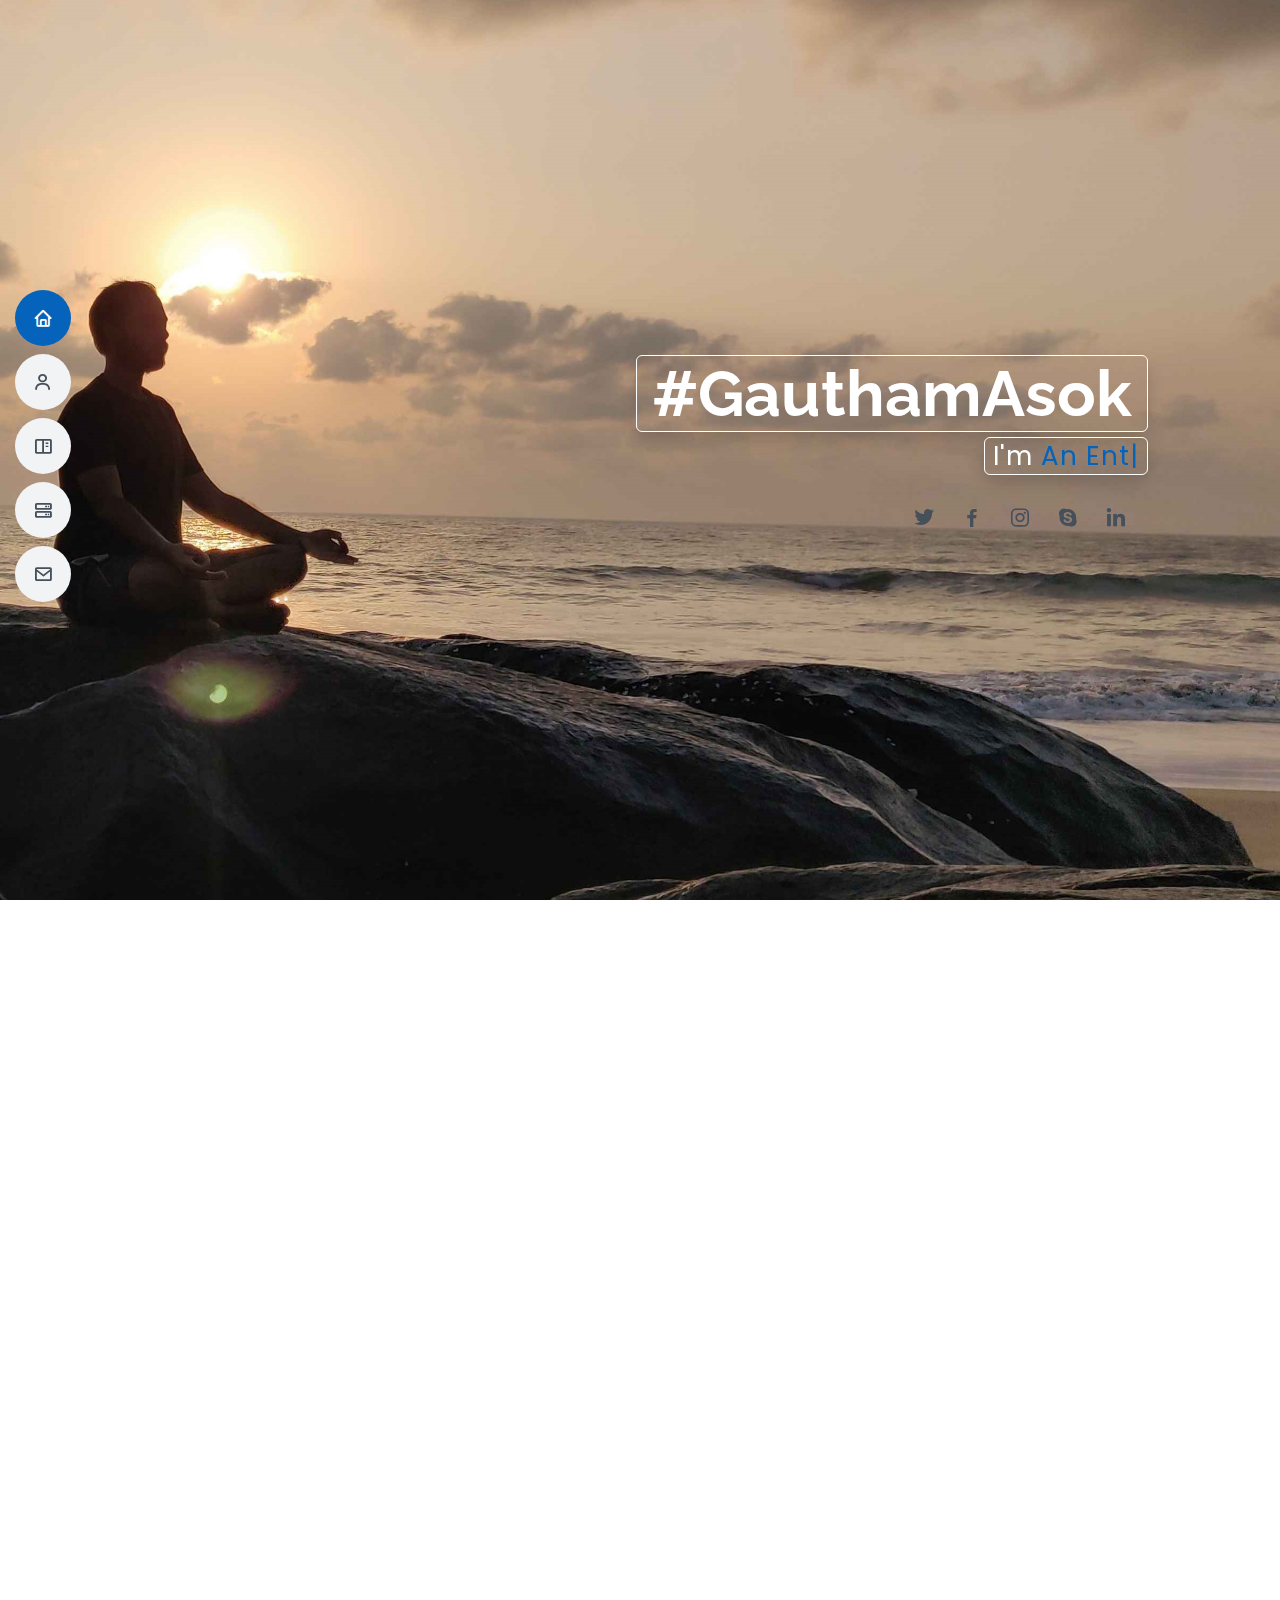
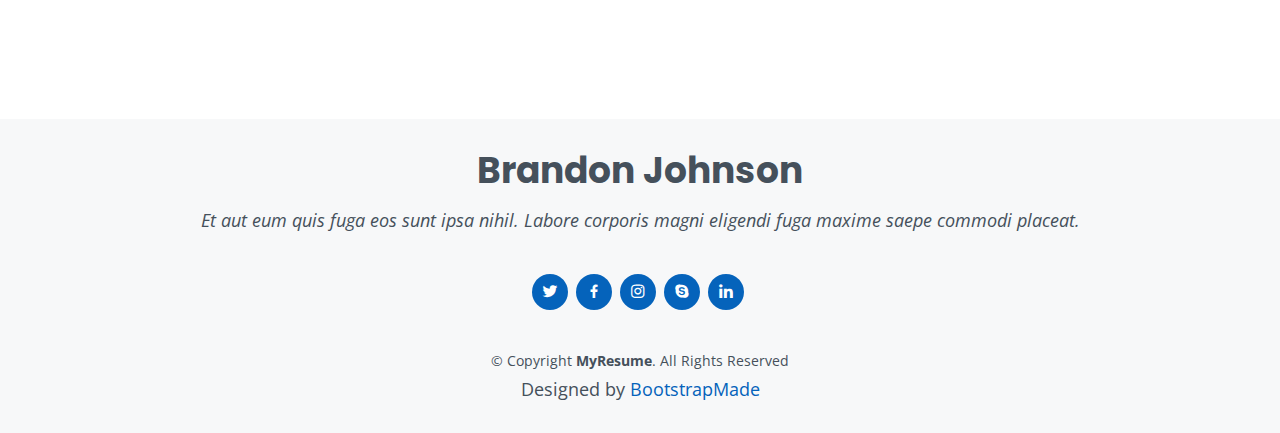
<file: index1.html>
<!DOCTYPE html>
<html lang="en">

<head>
  <meta charset="utf-8">
  <meta content="width=device-width, initial-scale=1.0" name="viewport">

  <title>MyResume Bootstrap Template - Index</title>
  <meta content="" name="description">
  <meta content="" name="keywords">

  <!-- Favicons -->
  <link href="assets/img/favicon.png" rel="icon">
  <link href="assets/img/apple-touch-icon.png" rel="apple-touch-icon">

  <!-- Google Fonts -->
  <link href="https://fonts.googleapis.com/css?family=Open+Sans:300,300i,400,400i,600,600i,700,700i|Raleway:300,300i,400,400i,500,500i,600,600i,700,700i|Poppins:300,300i,400,400i,500,500i,600,600i,700,700i" rel="stylesheet">

  <!-- Vendor CSS Files -->
  <link href="assets/vendor/aos/aos.css" rel="stylesheet">
  <link href="assets/vendor/bootstrap/css/bootstrap.min.css" rel="stylesheet">
  <link href="assets/vendor/bootstrap-icons/bootstrap-icons.css" rel="stylesheet">
  <link href="assets/vendor/boxicons/css/boxicons.min.css" rel="stylesheet">
  <link href="assets/vendor/glightbox/css/glightbox.min.css" rel="stylesheet">
  <link href="assets/vendor/swiper/swiper-bundle.min.css" rel="stylesheet">

  <!-- Template Main CSS File -->
  <link href="assets/css/style.css" rel="stylesheet">

  <!-- =======================================================
  * Template Name: MyResume
  * Updated: Nov 17 2023 with Bootstrap v5.3.2
  * Template URL: https://bootstrapmade.com/free-html-bootstrap-template-my-resume/
  * Author: BootstrapMade.com
  * License: https://bootstrapmade.com/license/
  ======================================================== -->
</head>

<body>

  <!-- ======= Mobile nav toggle button ======= -->
  <!-- <button type="button" class="mobile-nav-toggle d-xl-none"><i class="bi bi-list mobile-nav-toggle"></i></button> -->
  <i class="bi bi-list mobile-nav-toggle d-lg-none"></i>
  <!-- ======= Header ======= -->
  <header id="header" class="d-flex flex-column justify-content-center">

    <nav id="navbar" class="navbar nav-menu">
      <ul>
        <li><a href="#hero" class="nav-link scrollto active"><i class="bx bx-home"></i> <span>Home</span></a></li>
        <li><a href="#about" class="nav-link scrollto"><i class="bx bx-user"></i> <span>About</span></a></li>
        <!-- <li><a href="#resume" class="nav-link scrollto"><i class="bx bx-file-blank"></i> <span>Resume</span></a></li> -->
        <li><a href="#portfolio" class="nav-link scrollto"><i class="bx bx-book-content"></i> <span>Portfolio</span></a></li>
        <li><a href="#services" class="nav-link scrollto"><i class="bx bx-server"></i> <span>Services</span></a></li>
        <li><a href="#contact" class="nav-link scrollto"><i class="bx bx-envelope"></i> <span>Contact</span></a></li>
      </ul>
    </nav><!-- .nav-menu -->

  </header><!-- End Header -->

  <!-- ======= Hero Section ======= -->
  <section id="hero" class="d-flex flex-column justify-content-center">
    <div class="container" data-aos="zoom-in" data-aos-delay="100">
      <h1><span class="shadow rounded border border-white">&nbsp;#GauthamAsok&nbsp;</span></h1>
      <p><span class="shadow text-white rounded border border-white">&nbsp;I'm <span class="typed" data-typed-items="An Entrepreneur, Developer, Designer, Jack Of All Trades"></span>&nbsp;</span></p>
      <div class="social-links">
        <a href="#" class="twitter"><i class="bx bxl-twitter"></i></a>
        <a href="#" class="facebook"><i class="bx bxl-facebook"></i></a>
        <a href="#" class="instagram"><i class="bx bxl-instagram"></i></a>
        <a href="#" class="google-plus"><i class="bx bxl-skype"></i></a>
        <a href="#" class="linkedin"><i class="bx bxl-linkedin"></i></a>
      </div>
    </div>
  </section><!-- End Hero -->

  <main id="main">

    <!-- ======= About Section ======= -->
    <section id="about" class="about">
      <div class="container" data-aos="fade-up">

        <div class="section-title">
          <h2>About</h2>
          <p>Magnam dolores commodi suscipit. Necessitatibus eius consequatur ex aliquid fuga eum quidem. Sit sint consectetur velit. Quisquam quos quisquam cupiditate. Et nemo qui impedit suscipit alias ea. Quia fugiat sit in iste officiis commodi quidem hic quas.</p>
        </div>

        <div class="row">
          <div class="col-lg-4">
            <img src="assets/img/pro.jpg" class="img-fluid" alt="">
          </div>
          <div class="col-lg-8 pt-4 pt-lg-0 content">
            <h3>UI/UX Designer &amp; Web Developer.</h3>
            <p class="fst-italic">
              Lorem ipsum dolor sit amet, consectetur adipiscing elit, sed do eiusmod tempor incididunt ut labore et dolore
              magna aliqua.
            </p>
            <div class="row">
              <div class="col-lg-6">
                <ul>
                  <li><i class="bi bi-chevron-right"></i> <strong>Birthday:</strong> <span>1 May 1995</span></li>
                  <li><i class="bi bi-chevron-right"></i> <strong>Website:</strong> <span>www.example.com</span></li>
                  <li><i class="bi bi-chevron-right"></i> <strong>Phone:</strong> <span>+123 456 7890</span></li>
                  <li><i class="bi bi-chevron-right"></i> <strong>City:</strong> <span>New York, USA</span></li>
                </ul>
              </div>
              <div class="col-lg-6">
                <ul>
                  <li><i class="bi bi-chevron-right"></i> <strong>Age:</strong> <span>30</span></li>
                  <li><i class="bi bi-chevron-right"></i> <strong>Degree:</strong> <span>Master</span></li>
                  <li><i class="bi bi-chevron-right"></i> <strong>PhEmailone:</strong> <span>email@example.com</span></li>
                  <li><i class="bi bi-chevron-right"></i> <strong>Freelance:</strong> <span>Available</span></li>
                </ul>
              </div>
            </div>
            <p>
              Officiis eligendi itaque labore et dolorum mollitia officiis optio vero. Quisquam sunt adipisci omnis et ut. Nulla accusantium dolor incidunt officia tempore. Et eius omnis.
              Cupiditate ut dicta maxime officiis quidem quia. Sed et consectetur qui quia repellendus itaque neque. Aliquid amet quidem ut quaerat cupiditate. Ab et eum qui repellendus omnis culpa magni laudantium dolores.
            </p>
          </div>
        </div>

      </div>
    </section><!-- End About Section -->

    <!-- ======= Facts Section ======= -->
    <section id="facts" class="facts">
      <div class="container" data-aos="fade-up">

        <div class="section-title">
          <h2>Facts</h2>
          <!-- <p>Magnam dolores commodi suscipit. Necessitatibus eius consequatur ex aliquid fuga eum quidem. Sit sint consectetur velit. Quisquam quos quisquam cupiditate. Et nemo qui impedit suscipit alias ea. Quia fugiat sit in iste officiis commodi quidem hic quas.</p> -->
        </div>

        <div class="row">

          <div class="col-lg-4 col-md-6">
            <div class="count-box">
              <i class="bi bi-emoji-smile"></i>
              <span data-purecounter-start="0" data-purecounter-end="232" data-purecounter-duration="1" class="purecounter"></span>
              <p>Happy Clients</p>
            </div>
          </div>

          <div class="col-lg-4 col-md-6 mt-5 mt-md-0">
            <div class="count-box">
              <i class="bi bi-journal-richtext"></i>
              <span data-purecounter-start="0" data-purecounter-end="521" data-purecounter-duration="1" class="purecounter"></span>
              <p>Projects</p>
            </div>
          </div>

          <div class="col-lg-4 col-md-6 mt-5 mt-lg-0">
            <div class="count-box">
              <i class="bi bi-headset"></i>
              <span data-purecounter-start="0" data-purecounter-end="1463" data-purecounter-duration="1" class="purecounter"></span>
              <p>Hours Of Support</p>
            </div>
          </div>

          <!-- <div class="col-lg-3 col-md-6 mt-5 mt-lg-0">
            <div class="count-box">
              <i class="bi bi-award"></i>
              <span data-purecounter-start="0" data-purecounter-end="25" data-purecounter-duration="1" class="purecounter"></span>
              <p>Awards</p>
            </div>
          </div> -->

        </div>

      </div>
    </section><!-- End Facts Section -->

    <!-- ======= Skills Section ======= -->
    <!-- <section id="skills" class="skills section-bg">
      <div class="container" data-aos="fade-up">

        <div class="section-title">
          <h2>Skills</h2>
          <p>Magnam dolores commodi suscipit. Necessitatibus eius consequatur ex aliquid fuga eum quidem. Sit sint consectetur velit. Quisquam quos quisquam cupiditate. Et nemo qui impedit suscipit alias ea. Quia fugiat sit in iste officiis commodi quidem hic quas.</p>
        </div>

        <div class="row skills-content">

          <div class="col-lg-6">

            <div class="progress">
              <span class="skill">HTML <i class="val">100%</i></span>
              <div class="progress-bar-wrap">
                <div class="progress-bar" role="progressbar" aria-valuenow="100" aria-valuemin="0" aria-valuemax="100"></div>
              </div>
            </div>

            <div class="progress">
              <span class="skill">CSS <i class="val">90%</i></span>
              <div class="progress-bar-wrap">
                <div class="progress-bar" role="progressbar" aria-valuenow="90" aria-valuemin="0" aria-valuemax="100"></div>
              </div>
            </div>

            <div class="progress">
              <span class="skill">JavaScript <i class="val">75%</i></span>
              <div class="progress-bar-wrap">
                <div class="progress-bar" role="progressbar" aria-valuenow="75" aria-valuemin="0" aria-valuemax="100"></div>
              </div>
            </div>

          </div>

          <div class="col-lg-6">

            <div class="progress">
              <span class="skill">PHP <i class="val">80%</i></span>
              <div class="progress-bar-wrap">
                <div class="progress-bar" role="progressbar" aria-valuenow="80" aria-valuemin="0" aria-valuemax="100"></div>
              </div>
            </div>

            <div class="progress">
              <span class="skill">WordPress/CMS <i class="val">90%</i></span>
              <div class="progress-bar-wrap">
                <div class="progress-bar" role="progressbar" aria-valuenow="90" aria-valuemin="0" aria-valuemax="100"></div>
              </div>
            </div>

            <div class="progress">
              <span class="skill">Photoshop <i class="val">55%</i></span>
              <div class="progress-bar-wrap">
                <div class="progress-bar" role="progressbar" aria-valuenow="55" aria-valuemin="0" aria-valuemax="100"></div>
              </div>
            </div>

          </div>

        </div>

      </div>
    </section> -->
    <!-- End Skills Section -->

    <!-- ======= Resume Section ======= -->
    <!-- <section id="resume" class="resume">
      <div class="container" data-aos="fade-up">

        <div class="section-title">
          <h2>Resume</h2>
          <p>Magnam dolores commodi suscipit. Necessitatibus eius consequatur ex aliquid fuga eum quidem. Sit sint consectetur velit. Quisquam quos quisquam cupiditate. Et nemo qui impedit suscipit alias ea. Quia fugiat sit in iste officiis commodi quidem hic quas.</p>
        </div>

        <div class="row">
          <div class="col-lg-6">
            <h3 class="resume-title">Sumary</h3>
            <div class="resume-item pb-0">
              <h4>Brandon Johnson</h4>
              <p><em>Innovative and deadline-driven Graphic Designer with 3+ years of experience designing and developing user-centered digital/print marketing material from initial concept to final, polished deliverable.</em></p>
              <ul>
                <li>Portland par 127,Orlando, FL</li>
                <li>(123) 456-7891</li>
                <li>alice.barkley@example.com</li>
              </ul>
            </div>

            <h3 class="resume-title">Education</h3>
            <div class="resume-item">
              <h4>Master of Fine Arts &amp; Graphic Design</h4>
              <h5>2015 - 2016</h5>
              <p><em>Rochester Institute of Technology, Rochester, NY</em></p>
              <p>Qui deserunt veniam. Et sed aliquam labore tempore sed quisquam iusto autem sit. Ea vero voluptatum qui ut dignissimos deleniti nerada porti sand markend</p>
            </div>
            <div class="resume-item">
              <h4>Bachelor of Fine Arts &amp; Graphic Design</h4>
              <h5>2010 - 2014</h5>
              <p><em>Rochester Institute of Technology, Rochester, NY</em></p>
              <p>Quia nobis sequi est occaecati aut. Repudiandae et iusto quae reiciendis et quis Eius vel ratione eius unde vitae rerum voluptates asperiores voluptatem Earum molestiae consequatur neque etlon sader mart dila</p>
            </div>
          </div>
          <div class="col-lg-6">
            <h3 class="resume-title">Professional Experience</h3>
            <div class="resume-item">
              <h4>Senior graphic design specialist</h4>
              <h5>2019 - Present</h5>
              <p><em>Experion, New York, NY </em></p>
              <ul>
                <li>Lead in the design, development, and implementation of the graphic, layout, and production communication materials</li>
                <li>Delegate tasks to the 7 members of the design team and provide counsel on all aspects of the project. </li>
                <li>Supervise the assessment of all graphic materials in order to ensure quality and accuracy of the design</li>
                <li>Oversee the efficient use of production project budgets ranging from $2,000 - $25,000</li>
              </ul>
            </div>
            <div class="resume-item">
              <h4>Graphic design specialist</h4>
              <h5>2017 - 2018</h5>
              <p><em>Stepping Stone Advertising, New York, NY</em></p>
              <ul>
                <li>Developed numerous marketing programs (logos, brochures,infographics, presentations, and advertisements).</li>
                <li>Managed up to 5 projects or tasks at a given time while under pressure</li>
                <li>Recommended and consulted with clients on the most appropriate graphic design</li>
                <li>Created 4+ design presentations and proposals a month for clients and account managers</li>
              </ul>
            </div>
          </div>
        </div>

      </div>
    </section> -->
    <!-- End Resume Section -->

    <!-- ======= Portfolio Section ======= -->
    <section id="portfolio" class="portfolio section-bg">
      <div class="container" data-aos="fade-up">

        <div class="section-title">
          <h2>Portfolio</h2>
          <p>Magnam dolores commodi suscipit. Necessitatibus eius consequatur ex aliquid fuga eum quidem. Sit sint consectetur velit. Quisquam quos quisquam cupiditate. Et nemo qui impedit suscipit alias ea. Quia fugiat sit in iste officiis commodi quidem hic quas.</p>
        </div>

        <div class="row">
          <div class="col-lg-12 d-flex justify-content-center" data-aos="fade-up" data-aos-delay="100">
            <ul id="portfolio-flters">
              <li data-filter="*" class="filter-active">All</li>
              <li data-filter=".filter-app">App</li>
              <li data-filter=".filter-card">Card</li>
              <li data-filter=".filter-web">Web</li>
            </ul>
          </div>
        </div>

        <div class="row portfolio-container" data-aos="fade-up" data-aos-delay="200">

          <div class="col-lg-4 col-md-6 portfolio-item filter-app">
            <div class="portfolio-wrap">
              <img src="assets/img/portfolio/portfolio-1.jpg" class="img-fluid" alt="">
              <div class="portfolio-info">
                <h4>App 1</h4>
                <p>App</p>
                <div class="portfolio-links">
                  <a href="assets/img/portfolio/portfolio-1.jpg" data-gallery="portfolioGallery" class="portfolio-lightbox" title="App 1"><i class="bx bx-plus"></i></a>
                  <a href="portfolio-details.html" class="portfolio-details-lightbox" data-glightbox="type: external" title="Portfolio Details"><i class="bx bx-link"></i></a>
                </div>
              </div>
            </div>
          </div>

          <div class="col-lg-4 col-md-6 portfolio-item filter-web">
            <div class="portfolio-wrap">
              <img src="assets/img/portfolio/portfolio-2.jpg" class="img-fluid" alt="">
              <div class="portfolio-info">
                <h4>Web 3</h4>
                <p>Web</p>
                <div class="portfolio-links">
                  <a href="assets/img/portfolio/portfolio-2.jpg" data-gallery="portfolioGallery" class="portfolio-lightbox" title="Web 3"><i class="bx bx-plus"></i></a>
                  <a href="portfolio-details.html" class="portfolio-details-lightbox" data-glightbox="type: external" title="Portfolio Details"><i class="bx bx-link"></i></a>
                </div>
              </div>
            </div>
          </div>

          <div class="col-lg-4 col-md-6 portfolio-item filter-app">
            <div class="portfolio-wrap">
              <img src="assets/img/portfolio/portfolio-3.jpg" class="img-fluid" alt="">
              <div class="portfolio-info">
                <h4>App 2</h4>
                <p>App</p>
                <div class="portfolio-links">
                  <a href="assets/img/portfolio/portfolio-3.jpg" data-gallery="portfolioGallery" class="portfolio-lightbox" title="App 2"><i class="bx bx-plus"></i></a>
                  <a href="portfolio-details.html" class="portfolio-details-lightbox" data-glightbox="type: external" title="Portfolio Details"><i class="bx bx-link"></i></a>
                </div>
              </div>
            </div>
          </div>

          <div class="col-lg-4 col-md-6 portfolio-item filter-card">
            <div class="portfolio-wrap">
              <img src="assets/img/portfolio/portfolio-4.jpg" class="img-fluid" alt="">
              <div class="portfolio-info">
                <h4>Card 2</h4>
                <p>Card</p>
                <div class="portfolio-links">
                  <a href="assets/img/portfolio/portfolio-4.jpg" data-gallery="portfolioGallery" class="portfolio-lightbox" title="Card 2"><i class="bx bx-plus"></i></a>
                  <a href="portfolio-details.html" class="portfolio-details-lightbox" data-glightbox="type: external" title="Portfolio Details"><i class="bx bx-link"></i></a>
                </div>
              </div>
            </div>
          </div>

          <div class="col-lg-4 col-md-6 portfolio-item filter-web">
            <div class="portfolio-wrap">
              <img src="assets/img/portfolio/portfolio-5.jpg" class="img-fluid" alt="">
              <div class="portfolio-info">
                <h4>Web 2</h4>
                <p>Web</p>
                <div class="portfolio-links">
                  <a href="assets/img/portfolio/portfolio-5.jpg" data-gallery="portfolioGallery" class="portfolio-lightbox" title="Web 2"><i class="bx bx-plus"></i></a>
                  <a href="portfolio-details.html" class="portfolio-details-lightbox" data-glightbox="type: external" title="Portfolio Details"><i class="bx bx-link"></i></a>
                </div>
              </div>
            </div>
          </div>

          <div class="col-lg-4 col-md-6 portfolio-item filter-app">
            <div class="portfolio-wrap">
              <img src="assets/img/portfolio/portfolio-6.jpg" class="img-fluid" alt="">
              <div class="portfolio-info">
                <h4>App 3</h4>
                <p>App</p>
                <div class="portfolio-links">
                  <a href="assets/img/portfolio/portfolio-6.jpg" data-gallery="portfolioGallery" class="portfolio-lightbox" title="App 3"><i class="bx bx-plus"></i></a>
                  <a href="portfolio-details.html" class="portfolio-details-lightbox" data-glightbox="type: external" title="Portfolio Details"><i class="bx bx-link"></i></a>
                </div>
              </div>
            </div>
          </div>

          <div class="col-lg-4 col-md-6 portfolio-item filter-card">
            <div class="portfolio-wrap">
              <img src="assets/img/portfolio/portfolio-7.jpg" class="img-fluid" alt="">
              <div class="portfolio-info">
                <h4>Card 1</h4>
                <p>Card</p>
                <div class="portfolio-links">
                  <a href="assets/img/portfolio/portfolio-7.jpg" data-gallery="portfolioGallery" class="portfolio-lightbox" title="Card 1"><i class="bx bx-plus"></i></a>
                  <a href="portfolio-details.html" class="portfolio-details-lightbox" data-glightbox="type: external" title="Portfolio Details"><i class="bx bx-link"></i></a>
                </div>
              </div>
            </div>
          </div>

          <div class="col-lg-4 col-md-6 portfolio-item filter-card">
            <div class="portfolio-wrap">
              <img src="assets/img/portfolio/portfolio-8.jpg" class="img-fluid" alt="">
              <div class="portfolio-info">
                <h4>Card 3</h4>
                <p>Card</p>
                <div class="portfolio-links">
                  <a href="assets/img/portfolio/portfolio-8.jpg" data-gallery="portfolioGallery" class="portfolio-lightbox" title="Card 3"><i class="bx bx-plus"></i></a>
                  <a href="portfolio-details.html" class="portfolio-details-lightbox" data-glightbox="type: external" title="Portfolio Details"><i class="bx bx-link"></i></a>
                </div>
              </div>
            </div>
          </div>

          <div class="col-lg-4 col-md-6 portfolio-item filter-web">
            <div class="portfolio-wrap">
              <img src="assets/img/portfolio/portfolio-9.jpg" class="img-fluid" alt="">
              <div class="portfolio-info">
                <h4>Web 3</h4>
                <p>Web</p>
                <div class="portfolio-links">
                  <a href="assets/img/portfolio/portfolio-9.jpg" data-gallery="portfolioGallery" class="portfolio-lightbox" title="Web 3"><i class="bx bx-plus"></i></a>
                  <a href="portfolio-details.html" class="portfolio-details-lightbox" data-glightbox="type: external" title="Portfolio Details"><i class="bx bx-link"></i></a>
                </div>
              </div>
            </div>
          </div>

        </div>

      </div>
    </section><!-- End Portfolio Section -->

    <!-- ======= Services Section ======= -->
    <section id="services" class="services">
      <div class="container" data-aos="fade-up">

        <div class="section-title">
          <h2>Services</h2>
          <p>Magnam dolores commodi suscipit. Necessitatibus eius consequatur ex aliquid fuga eum quidem. Sit sint consectetur velit. Quisquam quos quisquam cupiditate. Et nemo qui impedit suscipit alias ea. Quia fugiat sit in iste officiis commodi quidem hic quas.</p>
        </div>

        <div class="row">

          <div class="col-lg-4 col-md-6 d-flex align-items-stretch" data-aos="zoom-in" data-aos-delay="100">
            <div class="icon-box iconbox-blue">
              <div class="icon">
                <svg width="100" height="100" viewBox="0 0 600 600" xmlns="http://www.w3.org/2000/svg">
                  <path stroke="none" stroke-width="0" fill="#f5f5f5" d="M300,521.0016835830174C376.1290562159157,517.8887921683347,466.0731472004068,529.7835943286574,510.70327084640275,468.03025145048787C554.3714126377745,407.6079735673963,508.03601936045806,328.9844924480964,491.2728898941984,256.3432110539036C474.5976632858925,184.082847569629,479.9380746630129,96.60480741107993,416.23090153303,58.64404602377083C348.86323505073057,18.502131276798302,261.93793281208167,40.57373210992963,193.5410806939664,78.93577620505333C130.42746243093433,114.334589627462,98.30271207620316,179.96522072025542,76.75703585869454,249.04625023123273C51.97151888228291,328.5150500222984,13.704378332031375,421.85034740162234,66.52175969318436,486.19268352777647C119.04800174914682,550.1803526380478,217.28368757567262,524.383925680826,300,521.0016835830174"></path>
                </svg>
                <i class="bx bxl-dribbble"></i>
              </div>
              <h4><a href="">Lorem Ipsum</a></h4>
              <p>Voluptatum deleniti atque corrupti quos dolores et quas molestias excepturi</p>
            </div>
          </div>

          <div class="col-lg-4 col-md-6 d-flex align-items-stretch mt-4 mt-md-0" data-aos="zoom-in" data-aos-delay="200">
            <div class="icon-box iconbox-orange ">
              <div class="icon">
                <svg width="100" height="100" viewBox="0 0 600 600" xmlns="http://www.w3.org/2000/svg">
                  <path stroke="none" stroke-width="0" fill="#f5f5f5" d="M300,582.0697525312426C382.5290701553225,586.8405444964366,449.9789794690241,525.3245884688669,502.5850820975895,461.55621195738473C556.606425686781,396.0723002908107,615.8543463187945,314.28637112970534,586.6730223649479,234.56875336149918C558.9533121215079,158.8439757836574,454.9685369536778,164.00468322053177,381.49747125262974,130.76875717737553C312.15926192815925,99.40240125094834,248.97055460311594,18.661163978235184,179.8680185752513,50.54337015887873C110.5421016452524,82.52863877960104,119.82277516462835,180.83849132639028,109.12597500060166,256.43424936330496C100.08760227029461,320.3096726198365,92.17705696193138,384.0621239912766,124.79988738764834,439.7174275375508C164.83382741302287,508.01625554203684,220.96474134820875,577.5009287672846,300,582.0697525312426"></path>
                </svg>
                <i class="bx bx-file"></i>
              </div>
              <h4><a href="">Sed Perspiciatis</a></h4>
              <p>Duis aute irure dolor in reprehenderit in voluptate velit esse cillum dolore</p>
            </div>
          </div>

          <div class="col-lg-4 col-md-6 d-flex align-items-stretch mt-4 mt-lg-0" data-aos="zoom-in" data-aos-delay="300">
            <div class="icon-box iconbox-pink">
              <div class="icon">
                <svg width="100" height="100" viewBox="0 0 600 600" xmlns="http://www.w3.org/2000/svg">
                  <path stroke="none" stroke-width="0" fill="#f5f5f5" d="M300,541.5067337569781C382.14930387511276,545.0595476570109,479.8736841581634,548.3450877840088,526.4010558755058,480.5488172755941C571.5218469581645,414.80211281144784,517.5187510058486,332.0715597781072,496.52539010469104,255.14436215662573C477.37192572678356,184.95920475031193,473.57363656557914,105.61284051026155,413.0603344069578,65.22779650032875C343.27470386102294,18.654635553484475,251.2091493199835,5.337323636656869,175.0934190732945,40.62881213300186C97.87086631185822,76.43348514350839,51.98124368387456,156.15599469081315,36.44837278890362,239.84606092416172C21.716077023791087,319.22268207091537,43.775223500013084,401.1760424656574,96.891909868211,461.97329694683043C147.22146801428983,519.5804099606455,223.5754009179313,538.201503339737,300,541.5067337569781"></path>
                </svg>
                <i class="bx bx-tachometer"></i>
              </div>
              <h4><a href="">Magni Dolores</a></h4>
              <p>Excepteur sint occaecat cupidatat non proident, sunt in culpa qui officia</p>
            </div>
          </div>

          <div class="col-lg-4 col-md-6 d-flex align-items-stretch mt-4" data-aos="zoom-in" data-aos-delay="100">
            <div class="icon-box iconbox-yellow">
              <div class="icon">
                <svg width="100" height="100" viewBox="0 0 600 600" xmlns="http://www.w3.org/2000/svg">
                  <path stroke="none" stroke-width="0" fill="#f5f5f5" d="M300,503.46388370962813C374.79870501325706,506.71871716319447,464.8034551963731,527.1746412648533,510.4981551193396,467.86667711651364C555.9287308511215,408.9015244558933,512.6030010748507,327.5744911775523,490.211057578863,256.5855673507754C471.097692560561,195.9906835881958,447.69079081568157,138.11976852964426,395.19560036434837,102.3242989838813C329.3053358748298,57.3949838291264,248.02791733380457,8.279543830951368,175.87071277845988,42.242879143198664C103.41431057327972,76.34704239035025,93.79494320519305,170.9812938413882,81.28167332365135,250.07896920659033C70.17666984294237,320.27484674793965,64.84698225790005,396.69656628748305,111.28512138212992,450.4950937839243C156.20124167950087,502.5303643271138,231.32542653798444,500.4755392045468,300,503.46388370962813"></path>
                </svg>
                <i class="bx bx-layer"></i>
              </div>
              <h4><a href="">Nemo Enim</a></h4>
              <p>At vero eos et accusamus et iusto odio dignissimos ducimus qui blanditiis</p>
            </div>
          </div>

          <div class="col-lg-4 col-md-6 d-flex align-items-stretch mt-4" data-aos="zoom-in" data-aos-delay="200">
            <div class="icon-box iconbox-red">
              <div class="icon">
                <svg width="100" height="100" viewBox="0 0 600 600" xmlns="http://www.w3.org/2000/svg">
                  <path stroke="none" stroke-width="0" fill="#f5f5f5" d="M300,532.3542879108572C369.38199826031484,532.3153073249985,429.10787420159085,491.63046689027357,474.5244479745417,439.17860296908856C522.8885846962883,383.3225815378663,569.1668002868075,314.3205725914397,550.7432151929288,242.7694973846089C532.6665558377875,172.5657663291529,456.2379748765914,142.6223662098291,390.3689995646985,112.34683881706744C326.66090330228417,83.06452184765237,258.84405631176094,53.51806209861945,193.32584062364296,78.48882559362697C121.61183558270385,105.82097193414197,62.805066853699245,167.19869350419734,48.57481801355237,242.6138429142374C34.843463184063346,315.3850353017275,76.69343916112496,383.4422959591041,125.22947124332185,439.3748458443577C170.7312796277747,491.8107796887764,230.57421082200815,532.3932930995766,300,532.3542879108572"></path>
                </svg>
                <i class="bx bx-slideshow"></i>
              </div>
              <h4><a href="">Dele Cardo</a></h4>
              <p>Quis consequatur saepe eligendi voluptatem consequatur dolor consequuntur</p>
            </div>
          </div>

          <div class="col-lg-4 col-md-6 d-flex align-items-stretch mt-4" data-aos="zoom-in" data-aos-delay="300">
            <div class="icon-box iconbox-teal">
              <div class="icon">
                <svg width="100" height="100" viewBox="0 0 600 600" xmlns="http://www.w3.org/2000/svg">
                  <path stroke="none" stroke-width="0" fill="#f5f5f5" d="M300,566.797414625762C385.7384707136149,576.1784315230908,478.7894351017131,552.8928747891023,531.9192734346935,484.94944893311C584.6109503024035,417.5663521118492,582.489472248146,322.67544863468447,553.9536738515405,242.03673114598146C529.1557734026468,171.96086150256528,465.24506316201064,127.66468636344209,395.9583748389544,100.7403814666027C334.2173773831606,76.7482773500951,269.4350130405921,84.62216499799875,207.1952322260088,107.2889140133804C132.92018162631612,134.33871894543012,41.79353780512637,160.00259165414826,22.644507872594943,236.69541883565114C3.319112789854554,314.0945973066697,72.72355303640163,379.243833228382,124.04198916343866,440.3218312028393C172.9286146004772,498.5055451809895,224.45579914871206,558.5317968840102,300,566.797414625762"></path>
                </svg>
                <i class="bx bx-arch"></i>
              </div>
              <h4><a href="">Divera Don</a></h4>
              <p>Modi nostrum vel laborum. Porro fugit error sit minus sapiente sit aspernatur</p>
            </div>
          </div>

        </div>

      </div>
    </section><!-- End Services Section -->

    <!-- ======= Testimonials Section ======= -->
    <section id="testimonials" class="testimonials section-bg">
      <div class="container" data-aos="fade-up">

        <div class="section-title">
          <h2>Testimonials</h2>
        </div>

        <div class="testimonials-slider swiper" data-aos="fade-up" data-aos-delay="100">
          <div class="swiper-wrapper">

            <div class="swiper-slide">
              <div class="testimonial-item">
                <img src="assets/img/testimonials/testimonials-1.jpg" class="testimonial-img" alt="">
                <h3>Saul Goodman</h3>
                <h4>Ceo &amp; Founder</h4>
                <p>
                  <i class="bx bxs-quote-alt-left quote-icon-left"></i>
                  Proin iaculis purus consequat sem cure digni ssim donec porttitora entum suscipit rhoncus. Accusantium quam, ultricies eget id, aliquam eget nibh et. Maecen aliquam, risus at semper.
                  <i class="bx bxs-quote-alt-right quote-icon-right"></i>
                </p>
              </div>
            </div><!-- End testimonial item -->

            <div class="swiper-slide">
              <div class="testimonial-item">
                <img src="assets/img/testimonials/testimonials-2.jpg" class="testimonial-img" alt="">
                <h3>Sara Wilsson</h3>
                <h4>Designer</h4>
                <p>
                  <i class="bx bxs-quote-alt-left quote-icon-left"></i>
                  Export tempor illum tamen malis malis eram quae irure esse labore quem cillum quid cillum eram malis quorum velit fore eram velit sunt aliqua noster fugiat irure amet legam anim culpa.
                  <i class="bx bxs-quote-alt-right quote-icon-right"></i>
                </p>
              </div>
            </div><!-- End testimonial item -->

            <div class="swiper-slide">
              <div class="testimonial-item">
                <img src="assets/img/testimonials/testimonials-3.jpg" class="testimonial-img" alt="">
                <h3>Jena Karlis</h3>
                <h4>Store Owner</h4>
                <p>
                  <i class="bx bxs-quote-alt-left quote-icon-left"></i>
                  Enim nisi quem export duis labore cillum quae magna enim sint quorum nulla quem veniam duis minim tempor labore quem eram duis noster aute amet eram fore quis sint minim.
                  <i class="bx bxs-quote-alt-right quote-icon-right"></i>
                </p>
              </div>
            </div><!-- End testimonial item -->

            <div class="swiper-slide">
              <div class="testimonial-item">
                <img src="assets/img/testimonials/testimonials-4.jpg" class="testimonial-img" alt="">
                <h3>Matt Brandon</h3>
                <h4>Freelancer</h4>
                <p>
                  <i class="bx bxs-quote-alt-left quote-icon-left"></i>
                  Fugiat enim eram quae cillum dolore dolor amet nulla culpa multos export minim fugiat minim velit minim dolor enim duis veniam ipsum anim magna sunt elit fore quem dolore labore illum veniam.
                  <i class="bx bxs-quote-alt-right quote-icon-right"></i>
                </p>
              </div>
            </div><!-- End testimonial item -->

            <div class="swiper-slide">
              <div class="testimonial-item">
                <img src="assets/img/testimonials/testimonials-5.jpg" class="testimonial-img" alt="">
                <h3>John Larson</h3>
                <h4>Entrepreneur</h4>
                <p>
                  <i class="bx bxs-quote-alt-left quote-icon-left"></i>
                  Quis quorum aliqua sint quem legam fore sunt eram irure aliqua veniam tempor noster veniam enim culpa labore duis sunt culpa nulla illum cillum fugiat legam esse veniam culpa fore nisi cillum quid.
                  <i class="bx bxs-quote-alt-right quote-icon-right"></i>
                </p>
              </div>
            </div><!-- End testimonial item -->

          </div>
          <div class="swiper-pagination"></div>
        </div>

      </div>
    </section><!-- End Testimonials Section -->

    <!-- ======= Contact Section ======= -->
    <!-- <section id="contact" class="contact">
      <div class="container" data-aos="fade-up">

        <div class="section-title">
          <h2>Contact</h2>
        </div>

        <div class="row mt-1">

          <div class="col-lg-4">
            <div class="info">
              <div class="address">
                <i class="bi bi-geo-alt"></i>
                <h4>Location:</h4>
                <p>A108 Adam Street, New York, NY 535022</p>
              </div>

              <div class="email">
                <i class="bi bi-envelope"></i>
                <h4>Email:</h4>
                <p>info@example.com</p>
              </div>

              <div class="phone">
                <i class="bi bi-phone"></i>
                <h4>Call:</h4>
                <p>+1 5589 55488 55s</p>
              </div>

            </div>

          </div>

          <div class="col-lg-8 mt-5 mt-lg-0">

            <form action="forms/contact.php" method="post" role="form" class="php-email-form">
              <div class="row">
                <div class="col-md-6 form-group">
                  <input type="text" name="name" class="form-control" id="name" placeholder="Your Name" required>
                </div>
                <div class="col-md-6 form-group mt-3 mt-md-0">
                  <input type="email" class="form-control" name="email" id="email" placeholder="Your Email" required>
                </div>
              </div>
              <div class="form-group mt-3">
                <input type="text" class="form-control" name="subject" id="subject" placeholder="Subject" required>
              </div>
              <div class="form-group mt-3">
                <textarea class="form-control" name="message" rows="5" placeholder="Message" required></textarea>
              </div>
              <div class="my-3">
                <div class="loading">Loading</div>
                <div class="error-message"></div>
                <div class="sent-message">Your message has been sent. Thank you!</div>
              </div>
              <div class="text-center"><button type="submit">Send Message</button></div>
            </form>

          </div>

        </div>

      </div>
    </section> -->
    <!-- End Contact Section -->

  </main><!-- End #main -->

  <!-- ======= Footer ======= -->
  <footer id="footer">
    <div class="container">
      <h3>Brandon Johnson</h3>
      <p>Et aut eum quis fuga eos sunt ipsa nihil. Labore corporis magni eligendi fuga maxime saepe commodi placeat.</p>
      <div class="social-links">
        <a href="#" class="twitter"><i class="bx bxl-twitter"></i></a>
        <a href="#" class="facebook"><i class="bx bxl-facebook"></i></a>
        <a href="#" class="instagram"><i class="bx bxl-instagram"></i></a>
        <a href="#" class="google-plus"><i class="bx bxl-skype"></i></a>
        <a href="#" class="linkedin"><i class="bx bxl-linkedin"></i></a>
      </div>
      <div class="copyright">
        &copy; Copyright <strong><span>MyResume</span></strong>. All Rights Reserved
      </div>
      <div class="credits">
        <!-- All the links in the footer should remain intact. -->
        <!-- You can delete the links only if you purchased the pro version. -->
        <!-- Licensing information: [license-url] -->
        <!-- Purchase the pro version with working PHP/AJAX contact form: https://bootstrapmade.com/free-html-bootstrap-template-my-resume/ -->
        Designed by <a href="https://bootstrapmade.com/">BootstrapMade</a>
      </div>
    </div>
  </footer><!-- End Footer -->

  <div id="preloader"></div>
  <a href="#" class="back-to-top d-flex align-items-center justify-content-center"><i class="bi bi-arrow-up-short"></i></a>

  <!-- Vendor JS Files -->
  <script src="assets/vendor/purecounter/purecounter_vanilla.js"></script>
  <script src="assets/vendor/aos/aos.js"></script>
  <script src="assets/vendor/bootstrap/js/bootstrap.bundle.min.js"></script>
  <script src="assets/vendor/glightbox/js/glightbox.min.js"></script>
  <script src="assets/vendor/isotope-layout/isotope.pkgd.min.js"></script>
  <script src="assets/vendor/swiper/swiper-bundle.min.js"></script>
  <script src="assets/vendor/typed.js/typed.umd.js"></script>
  <script src="assets/vendor/waypoints/noframework.waypoints.js"></script>
  <script src="assets/vendor/php-email-form/validate.js"></script>

  <!-- Template Main JS File -->
  <script src="assets/js/main.js"></script>

</body>

</html>
</file>
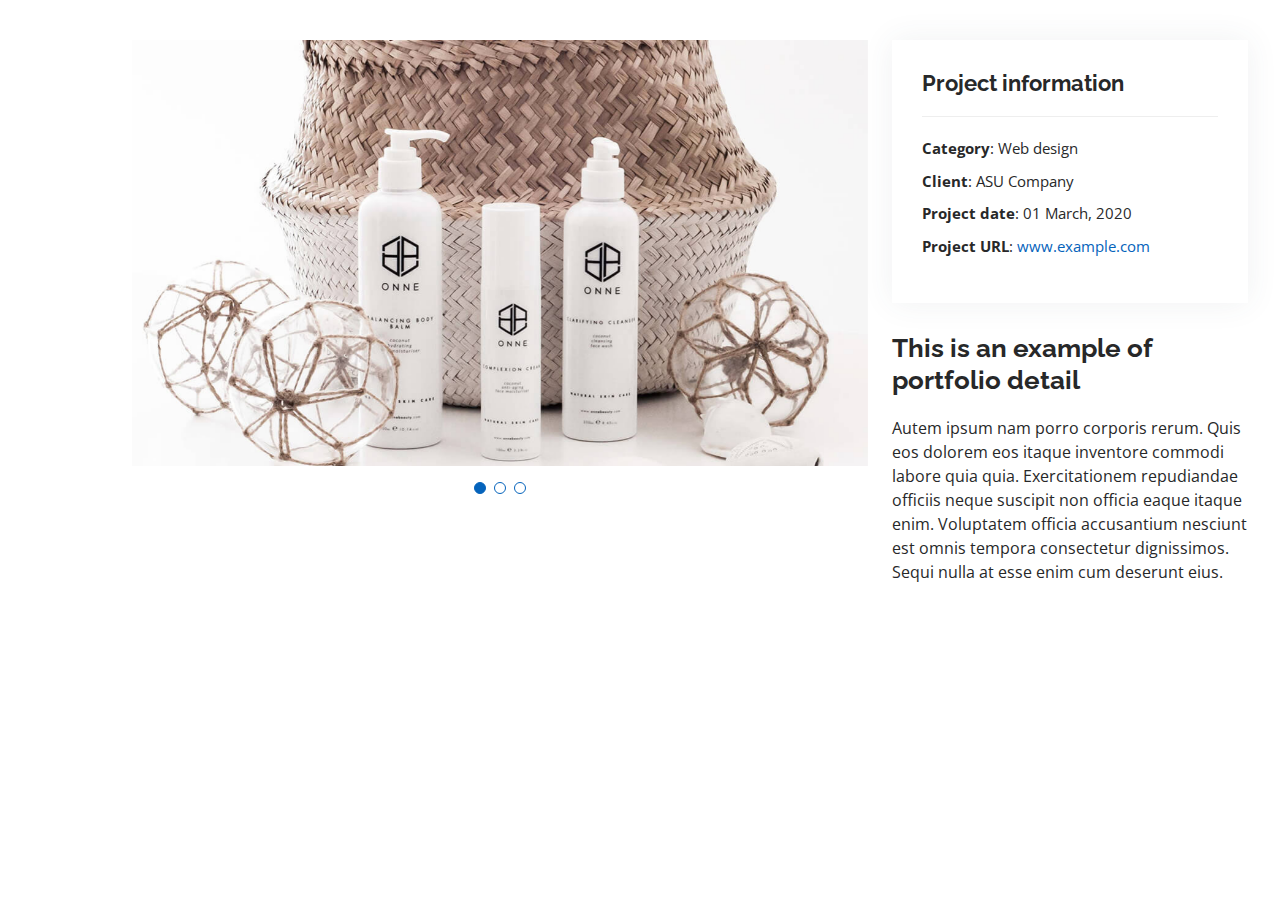
<file: portfolio-details.html>
<!DOCTYPE html>
<html lang="en">

<head>
  <meta charset="utf-8">
  <meta content="width=device-width, initial-scale=1.0" name="viewport">

  <title>Portfolio Details - Personal Bootstrap Template</title>
  <meta content="" name="description">
  <meta content="" name="keywords">

  <!-- Favicons -->
  <link href="assets/img/favicon.png" rel="icon">
  <link href="assets/img/apple-touch-icon.png" rel="apple-touch-icon">

  <!-- Google Fonts -->
  <link href="https://fonts.googleapis.com/css?family=Open+Sans:300,300i,400,400i,600,600i,700,700i|Raleway:300,300i,400,400i,500,500i,600,600i,700,700i|Poppins:300,300i,400,400i,500,500i,600,600i,700,700i" rel="stylesheet">

  <!-- Vendor CSS Files -->
  <link href="assets/vendor/aos/aos.css" rel="stylesheet">
  <link href="assets/vendor/bootstrap/css/bootstrap.min.css" rel="stylesheet">
  <link href="assets/vendor/bootstrap-icons/bootstrap-icons.css" rel="stylesheet">
  <link href="assets/vendor/boxicons/css/boxicons.min.css" rel="stylesheet">
  <link href="assets/vendor/glightbox/css/glightbox.min.css" rel="stylesheet">
  <link href="assets/vendor/swiper/swiper-bundle.min.css" rel="stylesheet">

  <!-- Template Main CSS File -->
  <link href="assets/css/style.css" rel="stylesheet">

  <!-- =======================================================
  * Template Name: MyResume
  * Updated: Nov 17 2023 with Bootstrap v5.3.2
  * Template URL: https://bootstrapmade.com/free-html-bootstrap-template-my-resume/
  * Author: BootstrapMade.com
  * License: https://bootstrapmade.com/license/
  ======================================================== -->
</head>

<body>

  <main id="main">

    <!-- ======= Portfolio Details Section ======= -->
    <section id="portfolio-details" class="portfolio-details">
      <div class="container">

        <div class="row gy-4">

          <div class="col-lg-8">
            <div class="portfolio-details-slider swiper">
              <div class="swiper-wrapper align-items-center">

                <div class="swiper-slide">
                  <img src="assets/img/portfolio/portfolio-details-1.jpg" alt="">
                </div>

                <div class="swiper-slide">
                  <img src="assets/img/portfolio/portfolio-details-2.jpg" alt="">
                </div>

                <div class="swiper-slide">
                  <img src="assets/img/portfolio/portfolio-details-3.jpg" alt="">
                </div>

              </div>
              <div class="swiper-pagination"></div>
            </div>
          </div>

          <div class="col-lg-4">
            <div class="portfolio-info">
              <h3>Project information</h3>
              <ul>
                <li><strong>Category</strong>: Web design</li>
                <li><strong>Client</strong>: ASU Company</li>
                <li><strong>Project date</strong>: 01 March, 2020</li>
                <li><strong>Project URL</strong>: <a href="#">www.example.com</a></li>
              </ul>
            </div>
            <div class="portfolio-description">
              <h2>This is an example of portfolio detail</h2>
              <p>
                Autem ipsum nam porro corporis rerum. Quis eos dolorem eos itaque inventore commodi labore quia quia. Exercitationem repudiandae officiis neque suscipit non officia eaque itaque enim. Voluptatem officia accusantium nesciunt est omnis tempora consectetur dignissimos. Sequi nulla at esse enim cum deserunt eius.
              </p>
            </div>
          </div>

        </div>

      </div>
    </section><!-- End Portfolio Details Section -->

  </main><!-- End #main -->

  <div id="preloader"></div>
  <a href="#" class="back-to-top d-flex align-items-center justify-content-center"><i class="bi bi-arrow-up-short"></i></a>

  <!-- Vendor JS Files -->
  <script src="assets/vendor/purecounter/purecounter_vanilla.js"></script>
  <script src="assets/vendor/aos/aos.js"></script>
  <script src="assets/vendor/bootstrap/js/bootstrap.bundle.min.js"></script>
  <script src="assets/vendor/glightbox/js/glightbox.min.js"></script>
  <script src="assets/vendor/isotope-layout/isotope.pkgd.min.js"></script>
  <script src="assets/vendor/swiper/swiper-bundle.min.js"></script>
  <script src="assets/vendor/typed.js/typed.umd.js"></script>
  <script src="assets/vendor/waypoints/noframework.waypoints.js"></script>
  <script src="assets/vendor/php-email-form/validate.js"></script>

  <!-- Template Main JS File -->
  <script src="assets/js/main.js"></script>

</body>

</html>
</file>
<file: assets/css/style.css>
/**
* Template Name: MyResume
* Updated: Nov 17 2023 with Bootstrap v5.3.2
* Template URL: https://bootstrapmade.com/free-html-bootstrap-template-my-resume/
* Author: BootstrapMade.com
* License: https://bootstrapmade.com/license/
*/

/*--------------------------------------------------------------
# General
--------------------------------------------------------------*/
body {
  font-family: "Open Sans", sans-serif;
  color: #272829;
}

a {
  color: #0563bb;
  text-decoration: none;
}

a:hover {
  color: #067ded;
  text-decoration: none;
}

h1,
h2,
h3,
h4,
h5,
h6 {
  font-family: "Raleway", sans-serif;
}

/*--------------------------------------------------------------
# Back to top button
--------------------------------------------------------------*/
.back-to-top {
  position: fixed;
  visibility: hidden;
  opacity: 0;
  right: 15px;
  bottom: 15px;
  z-index: 996;
  background: #0563bb;
  width: 40px;
  height: 40px;
  border-radius: 50px;
  transition: all 0.4s;
}

.back-to-top i {
  font-size: 28px;
  color: #fff;
  line-height: 0;
}

.back-to-top:hover {
  background: #0678e3;
  color: #fff;
}

.back-to-top.active {
  visibility: visible;
  opacity: 1;
}

/*--------------------------------------------------------------
# Preloader
--------------------------------------------------------------*/
#preloader {
  position: fixed;
  top: 0;
  left: 0;
  right: 0;
  bottom: 0;
  z-index: 9999;
  overflow: hidden;
  background: #fff;
}

#preloader:before {
  content: "";
  position: fixed;
  top: calc(50% - 30px);
  left: calc(50% - 30px);
  border: 6px solid #0563bb;
  border-top-color: #fff;
  border-bottom-color: #fff;
  border-radius: 50%;
  width: 60px;
  height: 60px;
  animation: animate-preloader 1s linear infinite;
}

@keyframes animate-preloader {
  0% {
    transform: rotate(0deg);
  }

  100% {
    transform: rotate(360deg);
  }
}

/*--------------------------------------------------------------
# Disable aos animation delay on mobile devices
--------------------------------------------------------------*/
@media screen and (max-width: 768px) {
  [data-aos-delay] {
    transition-delay: 0 !important;
  }
}

/*--------------------------------------------------------------
# Header
--------------------------------------------------------------*/
#header {
  position: fixed;
  top: 0;
  left: 0;
  bottom: 0;
  z-index: 9997;
  transition: all 0.5s;
  padding: 15px;
  overflow-y: auto;
}

@media (max-width: 991px) {
  #header {
    width: 300px;
    background: #fff;
    border-right: 1px solid #e6e9ec;
    left: -300px;
  }
}

@media (min-width: 991px) {
  #main {
    margin-left: 100px;
  }
}

/*--------------------------------------------------------------
# Navigation Menu
--------------------------------------------------------------*/
/**
* Desktop Navigation 
*/
.nav-menu {
  padding: 0;
  display: block;
}

.nav-menu * {
  margin: 0;
  padding: 0;
  list-style: none;
}

.nav-menu>ul>li {
  position: relative;
  white-space: nowrap;
}

.nav-menu a,
.nav-menu a:focus {
  display: flex;
  align-items: center;
  color: #45505b;
  padding: 10px 18px;
  margin-bottom: 8px;
  transition: 0.3s;
  font-size: 15px;
  border-radius: 50px;
  background: #f2f3f5;
  height: 56px;
  width: 100%;
  overflow: hidden;
  transition: 0.3s;
}

.nav-menu a i,
.nav-menu a:focus i {
  font-size: 20px;
}

.nav-menu a span,
.nav-menu a:focus span {
  padding: 0 5px 0 7px;
  color: #45505b;
}

@media (min-width: 992px) {

  .nav-menu a,
  .nav-menu a:focus {
    width: 56px;
  }

  .nav-menu a span,
  .nav-menu a:focus span {
    display: none;
    color: #fff;
  }
}

.nav-menu a:hover,
.nav-menu .active,
.nav-menu .active:focus,
.nav-menu li:hover>a {
  color: #fff;
  background: #0563bb;
}

.nav-menu a:hover span,
.nav-menu .active span,
.nav-menu .active:focus span,
.nav-menu li:hover>a span {
  color: #fff;
}

.nav-menu a:hover,
.nav-menu li:hover>a {
  width: 100%;
  color: #fff;
}

.nav-menu a:hover span,
.nav-menu li:hover>a span {
  display: block;
}

/**
* Mobile Navigation 
*/
.mobile-nav-toggle {
  position: fixed;
  right: 10px;
  top: 10px;
  z-index: 9998;
  border: 0;
  background: none;
  font-size: 28px;
  transition: all 0.4s;
  outline: none !important;
  line-height: 0;
  cursor: pointer;
  border-radius: 50px;
  padding: 5px;
}

.mobile-nav-toggle i {
  color: #45505b;
}

.mobile-nav-active {
  overflow: hidden;
}

.mobile-nav-active #header {
  left: 0;
}

.mobile-nav-active .mobile-nav-toggle {
  color: #fff;
  background-color: #0563bb;
}

/*--------------------------------------------------------------
# Hero Section
--------------------------------------------------------------*/
#hero {
  width: 100%;
  height: 100vh;
  background: url("../img/hero.jpg") top right no-repeat;
  background-size: cover;
  position: relative;
  text-align: right;
  padding-right: 120px;
}

@media (min-width: 992px) {
  #hero {
    padding-left: 160px;
  }
}

#hero:before {
  content: "";
  /* background: rgba(255, 255, 255, 0.8); */
  position: absolute;
  bottom: 0;
  top: 0;
  left: 0;
  right: 0;
}

#hero h1 {
  margin: 0;
  font-size: 64px;
  font-weight: 700;
  line-height: 56px;
  /* color: #45505b; */
  color: #ffffff;
}

#hero p {
  /* color: #45505b; */
  color: #ffffff;
  margin: 15px 0 0 0;
  font-size: 26px;
  font-family: "Poppins", sans-serif;
}

#hero p span {
  color: #0563bb;
  letter-spacing: 1px;
}

#hero .social-links {
  margin-top: 30px;
}

#hero .social-links a {
  font-size: 24px;
  display: inline-block;
  color: #45505b;
  line-height: 1;
  margin-right: 20px;
  transition: 0.3s;
}

#hero .social-links a:hover {
  color: #0563bb;
}

@media (max-width: 992px) {
  #hero {
    text-align: center;
  }

  #hero h1 {
    font-size: 32px;
    line-height: 36px;
  }

  #hero p {
    margin-top: 10px;
    font-size: 20px;
    line-height: 24px;
  }
}

/*--------------------------------------------------------------
# Sections General
--------------------------------------------------------------*/
section {
  padding: 60px 0;
  overflow: hidden;
}

.section-title {
  text-align: center;
  padding-bottom: 30px;
}

.section-title h2 {
  font-size: 32px;
  font-weight: bold;
  text-transform: uppercase;
  margin-bottom: 20px;
  padding-bottom: 20px;
  position: relative;
  color: #45505b;
}

.section-title h2::before {
  content: "";
  position: absolute;
  display: block;
  width: 120px;
  height: 1px;
  background: #ddd;
  bottom: 1px;
  left: calc(50% - 60px);
}

.section-title h2::after {
  content: "";
  position: absolute;
  display: block;
  width: 40px;
  height: 3px;
  background: #0563bb;
  bottom: 0;
  left: calc(50% - 20px);
}

.section-title p {
  margin-bottom: 0;
}

/*--------------------------------------------------------------
# About
--------------------------------------------------------------*/
.about .content h3 {
  font-weight: 700;
  font-size: 26px;
  color: #728394;
}

.about .content ul {
  list-style: none;
  padding: 0;
}

.about .content ul li {
  margin-bottom: 20px;
  display: flex;
  align-items: center;
}

.about .content ul strong {
  margin-right: 10px;
}

.about .content ul i {
  font-size: 16px;
  margin-right: 5px;
  color: #0563bb;
  line-height: 0;
}

.about .content p:last-child {
  margin-bottom: 0;
}

/*--------------------------------------------------------------
# Facts
--------------------------------------------------------------*/
.facts .count-box {
  padding: 30px 30px 25px 30px;
  margin-top: 30px;
  width: 100%;
  position: relative;
  text-align: center;
  background: #fff;
}

.facts .count-box i {
  position: absolute;
  top: -25px;
  left: 50%;
  transform: translateX(-50%);
  font-size: 24px;
  background: #0563bb;
  color: #fff;
  border-radius: 50px;
  display: inline-flex;
  align-items: center;
  justify-content: center;
  width: 48px;
  height: 48px;
}

.facts .count-box span {
  font-size: 36px;
  display: block;
  font-weight: 600;
  color: #011426;
}

.facts .count-box p {
  padding: 0;
  margin: 0;
  font-family: "Raleway", sans-serif;
  font-size: 14px;
}

/*--------------------------------------------------------------
# Akills
--------------------------------------------------------------*/
.skills .progress {
  height: 60px;
  display: block;
  background: none;
  border-radius: 0;
}

.skills .progress .skill {
  padding: 10px 0;
  margin: 0;
  text-transform: uppercase;
  display: block;
  font-weight: 600;
  font-family: "Poppins", sans-serif;
  color: #45505b;
}

.skills .progress .skill .val {
  float: right;
  font-style: normal;
}

.skills .progress-bar-wrap {
  background: #f2f3f5;
}

.skills .progress-bar {
  width: 1px;
  height: 10px;
  transition: 0.9s;
  background-color: #0563bb;
}

/*--------------------------------------------------------------
# Resume
--------------------------------------------------------------*/
.resume .resume-title {
  font-size: 26px;
  font-weight: 700;
  margin-top: 20px;
  margin-bottom: 20px;
  color: #45505b;
}

.resume .resume-item {
  padding: 0 0 20px 20px;
  margin-top: -2px;
  border-left: 2px solid #0563bb;
  position: relative;
}

.resume .resume-item h4 {
  line-height: 18px;
  font-size: 18px;
  font-weight: 600;
  text-transform: uppercase;
  font-family: "Poppins", sans-serif;
  color: #0563bb;
  margin-bottom: 10px;
}

.resume .resume-item h5 {
  font-size: 16px;
  background: #f7f8f9;
  padding: 5px 15px;
  display: inline-block;
  font-weight: 600;
  margin-bottom: 10px;
}

.resume .resume-item ul {
  padding-left: 20px;
}

.resume .resume-item ul li {
  padding-bottom: 10px;
}

.resume .resume-item:last-child {
  padding-bottom: 0;
}

.resume .resume-item::before {
  content: "";
  position: absolute;
  width: 16px;
  height: 16px;
  border-radius: 50px;
  left: -9px;
  top: 0;
  background: #fff;
  border: 2px solid #0563bb;
}

/*--------------------------------------------------------------
# Portfolio
--------------------------------------------------------------*/
.portfolio .portfolio-item {
  margin-bottom: 30px;
}

.portfolio #portfolio-flters {
  padding: 0;
  margin: 0 auto 25px auto;
  list-style: none;
  text-align: center;
  background: #fff;
  border-radius: 50px;
  padding: 2px 15px;
}

.portfolio #portfolio-flters li {
  cursor: pointer;
  display: inline-block;
  padding: 10px 15px;
  font-size: 14px;
  font-weight: 600;
  line-height: 1;
  text-transform: uppercase;
  color: #272829;
  margin-bottom: 5px;
  transition: all 0.3s ease-in-out;
}

.portfolio #portfolio-flters li:hover,
.portfolio #portfolio-flters li.filter-active {
  color: #0563bb;
}

.portfolio #portfolio-flters li:last-child {
  margin-right: 0;
}

.portfolio .portfolio-wrap {
  transition: 0.3s;
  position: relative;
  overflow: hidden;
  z-index: 1;
  background: rgba(69, 80, 91, 0.8);
}

.portfolio .portfolio-wrap::before {
  content: "";
  background: rgba(255, 255, 255, 0.7);
  position: absolute;
  left: 30px;
  right: 30px;
  top: 30px;
  bottom: 30px;
  transition: all ease-in-out 0.3s;
  z-index: 2;
  opacity: 0;
}

.portfolio .portfolio-wrap .portfolio-info {
  opacity: 0;
  position: absolute;
  top: 0;
  left: 0;
  right: 0;
  bottom: 0;
  text-align: center;
  z-index: 3;
  transition: all ease-in-out 0.3s;
  display: flex;
  flex-direction: column;
  justify-content: center;
  align-items: center;
}

.portfolio .portfolio-wrap .portfolio-info::before {
  display: block;
  content: "";
  width: 48px;
  height: 48px;
  position: absolute;
  top: 35px;
  left: 35px;
  border-top: 3px solid #d7dce1;
  border-left: 3px solid #d7dce1;
  transition: all 0.5s ease 0s;
  z-index: 9994;
}

.portfolio .portfolio-wrap .portfolio-info::after {
  display: block;
  content: "";
  width: 48px;
  height: 48px;
  position: absolute;
  bottom: 35px;
  right: 35px;
  border-bottom: 3px solid #d7dce1;
  border-right: 3px solid #d7dce1;
  transition: all 0.5s ease 0s;
  z-index: 9994;
}

.portfolio .portfolio-wrap .portfolio-info h4 {
  font-size: 20px;
  color: #45505b;
  font-weight: 600;
}

.portfolio .portfolio-wrap .portfolio-info p {
  color: #45505b;
  font-size: 14px;
  text-transform: uppercase;
  padding: 0;
  margin: 0;
}

.portfolio .portfolio-wrap .portfolio-links {
  text-align: center;
  z-index: 4;
}

.portfolio .portfolio-wrap .portfolio-links a {
  color: #45505b;
  margin: 0 2px;
  font-size: 28px;
  display: inline-block;
  transition: 0.3s;
}

.portfolio .portfolio-wrap .portfolio-links a:hover {
  color: #148af9;
}

.portfolio .portfolio-wrap:hover::before {
  top: 0;
  left: 0;
  right: 0;
  bottom: 0;
  opacity: 1;
}

.portfolio .portfolio-wrap:hover .portfolio-info {
  opacity: 1;
}

.portfolio .portfolio-wrap:hover .portfolio-info::before {
  top: 15px;
  left: 15px;
}

.portfolio .portfolio-wrap:hover .portfolio-info::after {
  bottom: 15px;
  right: 15px;
}

/*--------------------------------------------------------------
# Portfolio Details
--------------------------------------------------------------*/
.portfolio-details {
  padding-top: 40px;
}

.portfolio-details .portfolio-details-slider img {
  width: 100%;
}

.portfolio-details .portfolio-details-slider .swiper-pagination {
  margin-top: 20px;
  position: relative;
}

.portfolio-details .portfolio-details-slider .swiper-pagination .swiper-pagination-bullet {
  width: 12px;
  height: 12px;
  background-color: #fff;
  opacity: 1;
  border: 1px solid #0563bb;
}

.portfolio-details .portfolio-details-slider .swiper-pagination .swiper-pagination-bullet-active {
  background-color: #0563bb;
}

.portfolio-details .portfolio-info {
  padding: 30px;
  box-shadow: 0px 0 30px rgba(69, 80, 91, 0.08);
}

.portfolio-details .portfolio-info h3 {
  font-size: 22px;
  font-weight: 700;
  margin-bottom: 20px;
  padding-bottom: 20px;
  border-bottom: 1px solid #eee;
}

.portfolio-details .portfolio-info ul {
  list-style: none;
  padding: 0;
  font-size: 15px;
}

.portfolio-details .portfolio-info ul li+li {
  margin-top: 10px;
}

.portfolio-details .portfolio-description {
  padding-top: 30px;
}

.portfolio-details .portfolio-description h2 {
  font-size: 26px;
  font-weight: 700;
  margin-bottom: 20px;
}

.portfolio-details .portfolio-description p {
  padding: 0;
}

/*--------------------------------------------------------------
# Services
--------------------------------------------------------------*/
.services .icon-box {
  text-align: center;
  padding: 70px 20px 80px 20px;
  transition: all ease-in-out 0.3s;
  background: #fff;
  box-shadow: 0px 5px 90px 0px rgba(110, 123, 131, 0.05);
}

.services .icon-box .icon {
  margin: 0 auto;
  width: 100px;
  height: 100px;
  display: flex;
  align-items: center;
  justify-content: center;
  transition: ease-in-out 0.3s;
  position: relative;
}

.services .icon-box .icon i {
  font-size: 36px;
  transition: 0.5s;
  position: relative;
}

.services .icon-box .icon svg {
  position: absolute;
  top: 0;
  left: 0;
}

.services .icon-box .icon svg path {
  transition: 0.5s;
  fill: #f5f5f5;
}

.services .icon-box h4 {
  font-weight: 600;
  margin: 10px 0 15px 0;
  font-size: 22px;
}

.services .icon-box h4 a {
  color: #45505b;
  transition: ease-in-out 0.3s;
}

.services .icon-box p {
  line-height: 24px;
  font-size: 14px;
  margin-bottom: 0;
}

.services .icon-box:hover {
  border-color: #fff;
  box-shadow: 0px 0 35px 0 rgba(0, 0, 0, 0.08);
}

.services .iconbox-blue i {
  color: #47aeff;
}

.services .iconbox-blue:hover .icon i {
  color: #fff;
}

.services .iconbox-blue:hover .icon path {
  fill: #47aeff;
}

.services .iconbox-orange i {
  color: #ffa76e;
}

.services .iconbox-orange:hover .icon i {
  color: #fff;
}

.services .iconbox-orange:hover .icon path {
  fill: #ffa76e;
}

.services .iconbox-pink i {
  color: #e80368;
}

.services .iconbox-pink:hover .icon i {
  color: #fff;
}

.services .iconbox-pink:hover .icon path {
  fill: #e80368;
}

.services .iconbox-yellow i {
  color: #ffbb2c;
}

.services .iconbox-yellow:hover .icon i {
  color: #fff;
}

.services .iconbox-yellow:hover .icon path {
  fill: #ffbb2c;
}

.services .iconbox-red i {
  color: #ff5828;
}

.services .iconbox-red:hover .icon i {
  color: #fff;
}

.services .iconbox-red:hover .icon path {
  fill: #ff5828;
}

.services .iconbox-teal i {
  color: #11dbcf;
}

.services .iconbox-teal:hover .icon i {
  color: #fff;
}

.services .iconbox-teal:hover .icon path {
  fill: #11dbcf;
}

/*--------------------------------------------------------------
# Testimonials
--------------------------------------------------------------*/
.testimonials .section-header {
  margin-bottom: 40px;
}

.testimonials .testimonials-carousel,
.testimonials .testimonials-slider {
  overflow: hidden;
}

.testimonials .testimonial-item {
  text-align: center;
}

.testimonials .testimonial-item .testimonial-img {
  width: 120px;
  border-radius: 50%;
  border: 4px solid #fff;
  margin: 0 auto;
}

.testimonials .testimonial-item h3 {
  font-size: 20px;
  font-weight: bold;
  margin: 10px 0 5px 0;
  color: #111;
}

.testimonials .testimonial-item h4 {
  font-size: 14px;
  color: #999;
  margin: 0 0 15px 0;
}

.testimonials .testimonial-item .quote-icon-left,
.testimonials .testimonial-item .quote-icon-right {
  color: #90c8fc;
  font-size: 26px;
}

.testimonials .testimonial-item .quote-icon-left {
  display: inline-block;
  left: -5px;
  position: relative;
}

.testimonials .testimonial-item .quote-icon-right {
  display: inline-block;
  right: -5px;
  position: relative;
  top: 10px;
}

.testimonials .testimonial-item p {
  font-style: italic;
  margin: 0 auto 15px auto;
}

.testimonials .swiper-pagination {
  margin-top: 20px;
  position: relative;
}

.testimonials .swiper-pagination .swiper-pagination-bullet {
  width: 12px;
  height: 12px;
  background-color: #fff;
  opacity: 1;
  border: 1px solid #0563bb;
}

.testimonials .swiper-pagination .swiper-pagination-bullet-active {
  background-color: #0563bb;
}

@media (min-width: 992px) {
  .testimonials .testimonial-item p {
    width: 80%;
  }
}

/*--------------------------------------------------------------
# Contact
--------------------------------------------------------------*/
.contact .info {
  width: 100%;
  background: #fff;
}

.contact .info i {
  font-size: 20px;
  color: #0563bb;
  float: left;
  width: 44px;
  height: 44px;
  background: #eef7ff;
  display: flex;
  justify-content: center;
  align-items: center;
  border-radius: 50px;
  transition: all 0.3s ease-in-out;
}

.contact .info h4 {
  padding: 0 0 0 60px;
  font-size: 22px;
  font-weight: 600;
  margin-bottom: 5px;
  color: #45505b;
}

.contact .info p {
  padding: 0 0 0 60px;
  margin-bottom: 0;
  font-size: 14px;
  color: #728394;
}

.contact .info .email,
.contact .info .phone {
  margin-top: 40px;
}

.contact .info .email:hover i,
.contact .info .address:hover i,
.contact .info .phone:hover i {
  background: #0563bb;
  color: #fff;
}

.contact .php-email-form {
  width: 100%;
  background: #fff;
}

.contact .php-email-form .form-group {
  padding-bottom: 8px;
}

.contact .php-email-form .error-message {
  display: none;
  color: #fff;
  background: #ed3c0d;
  text-align: left;
  padding: 15px;
  font-weight: 600;
}

.contact .php-email-form .error-message br+br {
  margin-top: 25px;
}

.contact .php-email-form .sent-message {
  display: none;
  color: #fff;
  background: #18d26e;
  text-align: center;
  padding: 15px;
  font-weight: 600;
}

.contact .php-email-form .loading {
  display: none;
  background: #fff;
  text-align: center;
  padding: 15px;
}

.contact .php-email-form .loading:before {
  content: "";
  display: inline-block;
  border-radius: 50%;
  width: 24px;
  height: 24px;
  margin: 0 10px -6px 0;
  border: 3px solid #18d26e;
  border-top-color: #eee;
  animation: animate-loading 1s linear infinite;
}

.contact .php-email-form input,
.contact .php-email-form textarea {
  border-radius: 4px;
  box-shadow: none;
  font-size: 14px;
}

.contact .php-email-form input[type=text],
.contact .php-email-form input[type=email] {
  height: 44px;
}

.contact .php-email-form textarea {
  padding: 10px 12px;
}

.contact .php-email-form button[type=submit] {
  background: #0563bb;
  border: 0;
  padding: 10px 35px;
  color: #fff;
  transition: 0.4s;
  border-radius: 50px;
}

.contact .php-email-form button[type=submit]:hover {
  background: #0678e3;
}

@keyframes animate-loading {
  0% {
    transform: rotate(0deg);
  }

  100% {
    transform: rotate(360deg);
  }
}

/*--------------------------------------------------------------
# Footer
--------------------------------------------------------------*/
#footer {
  background: #f7f8f9;
  color: #45505b;
  font-size: 14px;
  text-align: center;
  padding: 30px 0;
}

#footer h3 {
  font-size: 36px;
  font-weight: 700;
  position: relative;
  font-family: "Poppins", sans-serif;
  padding: 0;
  margin: 0 0 15px 0;
}

#footer p {
  font-size: 18px;
  font-style: italic;
  padding: 0;
  margin: 0 0 40px 0;
}

#footer .social-links {
  margin: 0 0 40px 0;
}

#footer .social-links a {
  font-size: 18px;
  display: inline-block;
  background: #0563bb;
  color: #fff;
  line-height: 1;
  padding: 8px 0;
  margin-right: 4px;
  border-radius: 50%;
  text-align: center;
  width: 36px;
  height: 36px;
  transition: 0.3s;
}

#footer .social-links a:hover {
  background: #0678e3;
  color: #fff;
  text-decoration: none;
}

#footer .copyright {
  margin: 0 0 5px 0;
}

#footer .credits {
  font-size: 18px;
}
</file>
<file: assets/tplt/MyResume/assets/css/style.css>
/**
* Template Name: MyResume
* Updated: Nov 17 2023 with Bootstrap v5.3.2
* Template URL: https://bootstrapmade.com/free-html-bootstrap-template-my-resume/
* Author: BootstrapMade.com
* License: https://bootstrapmade.com/license/
*/

/*--------------------------------------------------------------
# General
--------------------------------------------------------------*/
body {
  font-family: "Open Sans", sans-serif;
  color: #272829;
}

a {
  color: #0563bb;
  text-decoration: none;
}

a:hover {
  color: #067ded;
  text-decoration: none;
}

h1,
h2,
h3,
h4,
h5,
h6 {
  font-family: "Raleway", sans-serif;
}

/*--------------------------------------------------------------
# Back to top button
--------------------------------------------------------------*/
.back-to-top {
  position: fixed;
  visibility: hidden;
  opacity: 0;
  right: 15px;
  bottom: 15px;
  z-index: 996;
  background: #0563bb;
  width: 40px;
  height: 40px;
  border-radius: 50px;
  transition: all 0.4s;
}

.back-to-top i {
  font-size: 28px;
  color: #fff;
  line-height: 0;
}

.back-to-top:hover {
  background: #0678e3;
  color: #fff;
}

.back-to-top.active {
  visibility: visible;
  opacity: 1;
}

/*--------------------------------------------------------------
# Preloader
--------------------------------------------------------------*/
#preloader {
  position: fixed;
  top: 0;
  left: 0;
  right: 0;
  bottom: 0;
  z-index: 9999;
  overflow: hidden;
  background: #fff;
}

#preloader:before {
  content: "";
  position: fixed;
  top: calc(50% - 30px);
  left: calc(50% - 30px);
  border: 6px solid #0563bb;
  border-top-color: #fff;
  border-bottom-color: #fff;
  border-radius: 50%;
  width: 60px;
  height: 60px;
  animation: animate-preloader 1s linear infinite;
}

@keyframes animate-preloader {
  0% {
    transform: rotate(0deg);
  }

  100% {
    transform: rotate(360deg);
  }
}

/*--------------------------------------------------------------
# Disable aos animation delay on mobile devices
--------------------------------------------------------------*/
@media screen and (max-width: 768px) {
  [data-aos-delay] {
    transition-delay: 0 !important;
  }
}

/*--------------------------------------------------------------
# Header
--------------------------------------------------------------*/
#header {
  position: fixed;
  top: 0;
  left: 0;
  bottom: 0;
  z-index: 9997;
  transition: all 0.5s;
  padding: 15px;
  overflow-y: auto;
}

@media (max-width: 991px) {
  #header {
    width: 300px;
    background: #fff;
    border-right: 1px solid #e6e9ec;
    left: -300px;
  }
}

@media (min-width: 991px) {
  #main {
    margin-left: 100px;
  }
}

/*--------------------------------------------------------------
# Navigation Menu
--------------------------------------------------------------*/
/**
* Desktop Navigation 
*/
.nav-menu {
  padding: 0;
  display: block;
}

.nav-menu * {
  margin: 0;
  padding: 0;
  list-style: none;
}

.nav-menu>ul>li {
  position: relative;
  white-space: nowrap;
}

.nav-menu a,
.nav-menu a:focus {
  display: flex;
  align-items: center;
  color: #45505b;
  padding: 10px 18px;
  margin-bottom: 8px;
  transition: 0.3s;
  font-size: 15px;
  border-radius: 50px;
  background: #f2f3f5;
  height: 56px;
  width: 100%;
  overflow: hidden;
  transition: 0.3s;
}

.nav-menu a i,
.nav-menu a:focus i {
  font-size: 20px;
}

.nav-menu a span,
.nav-menu a:focus span {
  padding: 0 5px 0 7px;
  color: #45505b;
}

@media (min-width: 992px) {

  .nav-menu a,
  .nav-menu a:focus {
    width: 56px;
  }

  .nav-menu a span,
  .nav-menu a:focus span {
    display: none;
    color: #fff;
  }
}

.nav-menu a:hover,
.nav-menu .active,
.nav-menu .active:focus,
.nav-menu li:hover>a {
  color: #fff;
  background: #0563bb;
}

.nav-menu a:hover span,
.nav-menu .active span,
.nav-menu .active:focus span,
.nav-menu li:hover>a span {
  color: #fff;
}

.nav-menu a:hover,
.nav-menu li:hover>a {
  width: 100%;
  color: #fff;
}

.nav-menu a:hover span,
.nav-menu li:hover>a span {
  display: block;
}

/**
* Mobile Navigation 
*/
.mobile-nav-toggle {
  position: fixed;
  right: 10px;
  top: 10px;
  z-index: 9998;
  border: 0;
  background: none;
  font-size: 28px;
  transition: all 0.4s;
  outline: none !important;
  line-height: 0;
  cursor: pointer;
  border-radius: 50px;
  padding: 5px;
}

.mobile-nav-toggle i {
  color: #45505b;
}

.mobile-nav-active {
  overflow: hidden;
}

.mobile-nav-active #header {
  left: 0;
}

.mobile-nav-active .mobile-nav-toggle {
  color: #fff;
  background-color: #0563bb;
}

/*--------------------------------------------------------------
# Hero Section
--------------------------------------------------------------*/
#hero {
  width: 100%;
  height: 100vh;
  background: url("../img/hero-bg.jpg") top right no-repeat;
  background-size: cover;
  position: relative;
}

@media (min-width: 992px) {
  #hero {
    padding-left: 160px;
  }
}

#hero:before {
  content: "";
  background: rgba(255, 255, 255, 0.8);
  position: absolute;
  bottom: 0;
  top: 0;
  left: 0;
  right: 0;
}

#hero h1 {
  margin: 0;
  font-size: 64px;
  font-weight: 700;
  line-height: 56px;
  color: #45505b;
}

#hero p {
  color: #45505b;
  margin: 15px 0 0 0;
  font-size: 26px;
  font-family: "Poppins", sans-serif;
}

#hero p span {
  color: #0563bb;
  letter-spacing: 1px;
}

#hero .social-links {
  margin-top: 30px;
}

#hero .social-links a {
  font-size: 24px;
  display: inline-block;
  color: #45505b;
  line-height: 1;
  margin-right: 20px;
  transition: 0.3s;
}

#hero .social-links a:hover {
  color: #0563bb;
}

@media (max-width: 992px) {
  #hero {
    text-align: center;
  }

  #hero h1 {
    font-size: 32px;
    line-height: 36px;
  }

  #hero p {
    margin-top: 10px;
    font-size: 20px;
    line-height: 24px;
  }
}

/*--------------------------------------------------------------
# Sections General
--------------------------------------------------------------*/
section {
  padding: 60px 0;
  overflow: hidden;
}

.section-title {
  text-align: center;
  padding-bottom: 30px;
}

.section-title h2 {
  font-size: 32px;
  font-weight: bold;
  text-transform: uppercase;
  margin-bottom: 20px;
  padding-bottom: 20px;
  position: relative;
  color: #45505b;
}

.section-title h2::before {
  content: "";
  position: absolute;
  display: block;
  width: 120px;
  height: 1px;
  background: #ddd;
  bottom: 1px;
  left: calc(50% - 60px);
}

.section-title h2::after {
  content: "";
  position: absolute;
  display: block;
  width: 40px;
  height: 3px;
  background: #0563bb;
  bottom: 0;
  left: calc(50% - 20px);
}

.section-title p {
  margin-bottom: 0;
}

/*--------------------------------------------------------------
# About
--------------------------------------------------------------*/
.about .content h3 {
  font-weight: 700;
  font-size: 26px;
  color: #728394;
}

.about .content ul {
  list-style: none;
  padding: 0;
}

.about .content ul li {
  margin-bottom: 20px;
  display: flex;
  align-items: center;
}

.about .content ul strong {
  margin-right: 10px;
}

.about .content ul i {
  font-size: 16px;
  margin-right: 5px;
  color: #0563bb;
  line-height: 0;
}

.about .content p:last-child {
  margin-bottom: 0;
}

/*--------------------------------------------------------------
# Facts
--------------------------------------------------------------*/
.facts .count-box {
  padding: 30px 30px 25px 30px;
  margin-top: 30px;
  width: 100%;
  position: relative;
  text-align: center;
  background: #fff;
}

.facts .count-box i {
  position: absolute;
  top: -25px;
  left: 50%;
  transform: translateX(-50%);
  font-size: 24px;
  background: #0563bb;
  color: #fff;
  border-radius: 50px;
  display: inline-flex;
  align-items: center;
  justify-content: center;
  width: 48px;
  height: 48px;
}

.facts .count-box span {
  font-size: 36px;
  display: block;
  font-weight: 600;
  color: #011426;
}

.facts .count-box p {
  padding: 0;
  margin: 0;
  font-family: "Raleway", sans-serif;
  font-size: 14px;
}

/*--------------------------------------------------------------
# Akills
--------------------------------------------------------------*/
.skills .progress {
  height: 60px;
  display: block;
  background: none;
  border-radius: 0;
}

.skills .progress .skill {
  padding: 10px 0;
  margin: 0;
  text-transform: uppercase;
  display: block;
  font-weight: 600;
  font-family: "Poppins", sans-serif;
  color: #45505b;
}

.skills .progress .skill .val {
  float: right;
  font-style: normal;
}

.skills .progress-bar-wrap {
  background: #f2f3f5;
}

.skills .progress-bar {
  width: 1px;
  height: 10px;
  transition: 0.9s;
  background-color: #0563bb;
}

/*--------------------------------------------------------------
# Resume
--------------------------------------------------------------*/
.resume .resume-title {
  font-size: 26px;
  font-weight: 700;
  margin-top: 20px;
  margin-bottom: 20px;
  color: #45505b;
}

.resume .resume-item {
  padding: 0 0 20px 20px;
  margin-top: -2px;
  border-left: 2px solid #0563bb;
  position: relative;
}

.resume .resume-item h4 {
  line-height: 18px;
  font-size: 18px;
  font-weight: 600;
  text-transform: uppercase;
  font-family: "Poppins", sans-serif;
  color: #0563bb;
  margin-bottom: 10px;
}

.resume .resume-item h5 {
  font-size: 16px;
  background: #f7f8f9;
  padding: 5px 15px;
  display: inline-block;
  font-weight: 600;
  margin-bottom: 10px;
}

.resume .resume-item ul {
  padding-left: 20px;
}

.resume .resume-item ul li {
  padding-bottom: 10px;
}

.resume .resume-item:last-child {
  padding-bottom: 0;
}

.resume .resume-item::before {
  content: "";
  position: absolute;
  width: 16px;
  height: 16px;
  border-radius: 50px;
  left: -9px;
  top: 0;
  background: #fff;
  border: 2px solid #0563bb;
}

/*--------------------------------------------------------------
# Portfolio
--------------------------------------------------------------*/
.portfolio .portfolio-item {
  margin-bottom: 30px;
}

.portfolio #portfolio-flters {
  padding: 0;
  margin: 0 auto 25px auto;
  list-style: none;
  text-align: center;
  background: #fff;
  border-radius: 50px;
  padding: 2px 15px;
}

.portfolio #portfolio-flters li {
  cursor: pointer;
  display: inline-block;
  padding: 10px 15px;
  font-size: 14px;
  font-weight: 600;
  line-height: 1;
  text-transform: uppercase;
  color: #272829;
  margin-bottom: 5px;
  transition: all 0.3s ease-in-out;
}

.portfolio #portfolio-flters li:hover,
.portfolio #portfolio-flters li.filter-active {
  color: #0563bb;
}

.portfolio #portfolio-flters li:last-child {
  margin-right: 0;
}

.portfolio .portfolio-wrap {
  transition: 0.3s;
  position: relative;
  overflow: hidden;
  z-index: 1;
  background: rgba(69, 80, 91, 0.8);
}

.portfolio .portfolio-wrap::before {
  content: "";
  background: rgba(255, 255, 255, 0.7);
  position: absolute;
  left: 30px;
  right: 30px;
  top: 30px;
  bottom: 30px;
  transition: all ease-in-out 0.3s;
  z-index: 2;
  opacity: 0;
}

.portfolio .portfolio-wrap .portfolio-info {
  opacity: 0;
  position: absolute;
  top: 0;
  left: 0;
  right: 0;
  bottom: 0;
  text-align: center;
  z-index: 3;
  transition: all ease-in-out 0.3s;
  display: flex;
  flex-direction: column;
  justify-content: center;
  align-items: center;
}

.portfolio .portfolio-wrap .portfolio-info::before {
  display: block;
  content: "";
  width: 48px;
  height: 48px;
  position: absolute;
  top: 35px;
  left: 35px;
  border-top: 3px solid #d7dce1;
  border-left: 3px solid #d7dce1;
  transition: all 0.5s ease 0s;
  z-index: 9994;
}

.portfolio .portfolio-wrap .portfolio-info::after {
  display: block;
  content: "";
  width: 48px;
  height: 48px;
  position: absolute;
  bottom: 35px;
  right: 35px;
  border-bottom: 3px solid #d7dce1;
  border-right: 3px solid #d7dce1;
  transition: all 0.5s ease 0s;
  z-index: 9994;
}

.portfolio .portfolio-wrap .portfolio-info h4 {
  font-size: 20px;
  color: #45505b;
  font-weight: 600;
}

.portfolio .portfolio-wrap .portfolio-info p {
  color: #45505b;
  font-size: 14px;
  text-transform: uppercase;
  padding: 0;
  margin: 0;
}

.portfolio .portfolio-wrap .portfolio-links {
  text-align: center;
  z-index: 4;
}

.portfolio .portfolio-wrap .portfolio-links a {
  color: #45505b;
  margin: 0 2px;
  font-size: 28px;
  display: inline-block;
  transition: 0.3s;
}

.portfolio .portfolio-wrap .portfolio-links a:hover {
  color: #148af9;
}

.portfolio .portfolio-wrap:hover::before {
  top: 0;
  left: 0;
  right: 0;
  bottom: 0;
  opacity: 1;
}

.portfolio .portfolio-wrap:hover .portfolio-info {
  opacity: 1;
}

.portfolio .portfolio-wrap:hover .portfolio-info::before {
  top: 15px;
  left: 15px;
}

.portfolio .portfolio-wrap:hover .portfolio-info::after {
  bottom: 15px;
  right: 15px;
}

/*--------------------------------------------------------------
# Portfolio Details
--------------------------------------------------------------*/
.portfolio-details {
  padding-top: 40px;
}

.portfolio-details .portfolio-details-slider img {
  width: 100%;
}

.portfolio-details .portfolio-details-slider .swiper-pagination {
  margin-top: 20px;
  position: relative;
}

.portfolio-details .portfolio-details-slider .swiper-pagination .swiper-pagination-bullet {
  width: 12px;
  height: 12px;
  background-color: #fff;
  opacity: 1;
  border: 1px solid #0563bb;
}

.portfolio-details .portfolio-details-slider .swiper-pagination .swiper-pagination-bullet-active {
  background-color: #0563bb;
}

.portfolio-details .portfolio-info {
  padding: 30px;
  box-shadow: 0px 0 30px rgba(69, 80, 91, 0.08);
}

.portfolio-details .portfolio-info h3 {
  font-size: 22px;
  font-weight: 700;
  margin-bottom: 20px;
  padding-bottom: 20px;
  border-bottom: 1px solid #eee;
}

.portfolio-details .portfolio-info ul {
  list-style: none;
  padding: 0;
  font-size: 15px;
}

.portfolio-details .portfolio-info ul li+li {
  margin-top: 10px;
}

.portfolio-details .portfolio-description {
  padding-top: 30px;
}

.portfolio-details .portfolio-description h2 {
  font-size: 26px;
  font-weight: 700;
  margin-bottom: 20px;
}

.portfolio-details .portfolio-description p {
  padding: 0;
}

/*--------------------------------------------------------------
# Services
--------------------------------------------------------------*/
.services .icon-box {
  text-align: center;
  padding: 70px 20px 80px 20px;
  transition: all ease-in-out 0.3s;
  background: #fff;
  box-shadow: 0px 5px 90px 0px rgba(110, 123, 131, 0.05);
}

.services .icon-box .icon {
  margin: 0 auto;
  width: 100px;
  height: 100px;
  display: flex;
  align-items: center;
  justify-content: center;
  transition: ease-in-out 0.3s;
  position: relative;
}

.services .icon-box .icon i {
  font-size: 36px;
  transition: 0.5s;
  position: relative;
}

.services .icon-box .icon svg {
  position: absolute;
  top: 0;
  left: 0;
}

.services .icon-box .icon svg path {
  transition: 0.5s;
  fill: #f5f5f5;
}

.services .icon-box h4 {
  font-weight: 600;
  margin: 10px 0 15px 0;
  font-size: 22px;
}

.services .icon-box h4 a {
  color: #45505b;
  transition: ease-in-out 0.3s;
}

.services .icon-box p {
  line-height: 24px;
  font-size: 14px;
  margin-bottom: 0;
}

.services .icon-box:hover {
  border-color: #fff;
  box-shadow: 0px 0 35px 0 rgba(0, 0, 0, 0.08);
}

.services .iconbox-blue i {
  color: #47aeff;
}

.services .iconbox-blue:hover .icon i {
  color: #fff;
}

.services .iconbox-blue:hover .icon path {
  fill: #47aeff;
}

.services .iconbox-orange i {
  color: #ffa76e;
}

.services .iconbox-orange:hover .icon i {
  color: #fff;
}

.services .iconbox-orange:hover .icon path {
  fill: #ffa76e;
}

.services .iconbox-pink i {
  color: #e80368;
}

.services .iconbox-pink:hover .icon i {
  color: #fff;
}

.services .iconbox-pink:hover .icon path {
  fill: #e80368;
}

.services .iconbox-yellow i {
  color: #ffbb2c;
}

.services .iconbox-yellow:hover .icon i {
  color: #fff;
}

.services .iconbox-yellow:hover .icon path {
  fill: #ffbb2c;
}

.services .iconbox-red i {
  color: #ff5828;
}

.services .iconbox-red:hover .icon i {
  color: #fff;
}

.services .iconbox-red:hover .icon path {
  fill: #ff5828;
}

.services .iconbox-teal i {
  color: #11dbcf;
}

.services .iconbox-teal:hover .icon i {
  color: #fff;
}

.services .iconbox-teal:hover .icon path {
  fill: #11dbcf;
}

/*--------------------------------------------------------------
# Testimonials
--------------------------------------------------------------*/
.testimonials .section-header {
  margin-bottom: 40px;
}

.testimonials .testimonials-carousel,
.testimonials .testimonials-slider {
  overflow: hidden;
}

.testimonials .testimonial-item {
  text-align: center;
}

.testimonials .testimonial-item .testimonial-img {
  width: 120px;
  border-radius: 50%;
  border: 4px solid #fff;
  margin: 0 auto;
}

.testimonials .testimonial-item h3 {
  font-size: 20px;
  font-weight: bold;
  margin: 10px 0 5px 0;
  color: #111;
}

.testimonials .testimonial-item h4 {
  font-size: 14px;
  color: #999;
  margin: 0 0 15px 0;
}

.testimonials .testimonial-item .quote-icon-left,
.testimonials .testimonial-item .quote-icon-right {
  color: #90c8fc;
  font-size: 26px;
}

.testimonials .testimonial-item .quote-icon-left {
  display: inline-block;
  left: -5px;
  position: relative;
}

.testimonials .testimonial-item .quote-icon-right {
  display: inline-block;
  right: -5px;
  position: relative;
  top: 10px;
}

.testimonials .testimonial-item p {
  font-style: italic;
  margin: 0 auto 15px auto;
}

.testimonials .swiper-pagination {
  margin-top: 20px;
  position: relative;
}

.testimonials .swiper-pagination .swiper-pagination-bullet {
  width: 12px;
  height: 12px;
  background-color: #fff;
  opacity: 1;
  border: 1px solid #0563bb;
}

.testimonials .swiper-pagination .swiper-pagination-bullet-active {
  background-color: #0563bb;
}

@media (min-width: 992px) {
  .testimonials .testimonial-item p {
    width: 80%;
  }
}

/*--------------------------------------------------------------
# Contact
--------------------------------------------------------------*/
.contact .info {
  width: 100%;
  background: #fff;
}

.contact .info i {
  font-size: 20px;
  color: #0563bb;
  float: left;
  width: 44px;
  height: 44px;
  background: #eef7ff;
  display: flex;
  justify-content: center;
  align-items: center;
  border-radius: 50px;
  transition: all 0.3s ease-in-out;
}

.contact .info h4 {
  padding: 0 0 0 60px;
  font-size: 22px;
  font-weight: 600;
  margin-bottom: 5px;
  color: #45505b;
}

.contact .info p {
  padding: 0 0 0 60px;
  margin-bottom: 0;
  font-size: 14px;
  color: #728394;
}

.contact .info .email,
.contact .info .phone {
  margin-top: 40px;
}

.contact .info .email:hover i,
.contact .info .address:hover i,
.contact .info .phone:hover i {
  background: #0563bb;
  color: #fff;
}

.contact .php-email-form {
  width: 100%;
  background: #fff;
}

.contact .php-email-form .form-group {
  padding-bottom: 8px;
}

.contact .php-email-form .error-message {
  display: none;
  color: #fff;
  background: #ed3c0d;
  text-align: left;
  padding: 15px;
  font-weight: 600;
}

.contact .php-email-form .error-message br+br {
  margin-top: 25px;
}

.contact .php-email-form .sent-message {
  display: none;
  color: #fff;
  background: #18d26e;
  text-align: center;
  padding: 15px;
  font-weight: 600;
}

.contact .php-email-form .loading {
  display: none;
  background: #fff;
  text-align: center;
  padding: 15px;
}

.contact .php-email-form .loading:before {
  content: "";
  display: inline-block;
  border-radius: 50%;
  width: 24px;
  height: 24px;
  margin: 0 10px -6px 0;
  border: 3px solid #18d26e;
  border-top-color: #eee;
  animation: animate-loading 1s linear infinite;
}

.contact .php-email-form input,
.contact .php-email-form textarea {
  border-radius: 4px;
  box-shadow: none;
  font-size: 14px;
}

.contact .php-email-form input[type=text],
.contact .php-email-form input[type=email] {
  height: 44px;
}

.contact .php-email-form textarea {
  padding: 10px 12px;
}

.contact .php-email-form button[type=submit] {
  background: #0563bb;
  border: 0;
  padding: 10px 35px;
  color: #fff;
  transition: 0.4s;
  border-radius: 50px;
}

.contact .php-email-form button[type=submit]:hover {
  background: #0678e3;
}

@keyframes animate-loading {
  0% {
    transform: rotate(0deg);
  }

  100% {
    transform: rotate(360deg);
  }
}

/*--------------------------------------------------------------
# Footer
--------------------------------------------------------------*/
#footer {
  background: #f7f8f9;
  color: #45505b;
  font-size: 14px;
  text-align: center;
  padding: 30px 0;
}

#footer h3 {
  font-size: 36px;
  font-weight: 700;
  position: relative;
  font-family: "Poppins", sans-serif;
  padding: 0;
  margin: 0 0 15px 0;
}

#footer p {
  font-size: 15;
  font-style: italic;
  padding: 0;
  margin: 0 0 40px 0;
}

#footer .social-links {
  margin: 0 0 40px 0;
}

#footer .social-links a {
  font-size: 18px;
  display: inline-block;
  background: #0563bb;
  color: #fff;
  line-height: 1;
  padding: 8px 0;
  margin-right: 4px;
  border-radius: 50%;
  text-align: center;
  width: 36px;
  height: 36px;
  transition: 0.3s;
}

#footer .social-links a:hover {
  background: #0678e3;
  color: #fff;
  text-decoration: none;
}

#footer .copyright {
  margin: 0 0 5px 0;
}

#footer .credits {
  font-size: 13px;
}
</file>
